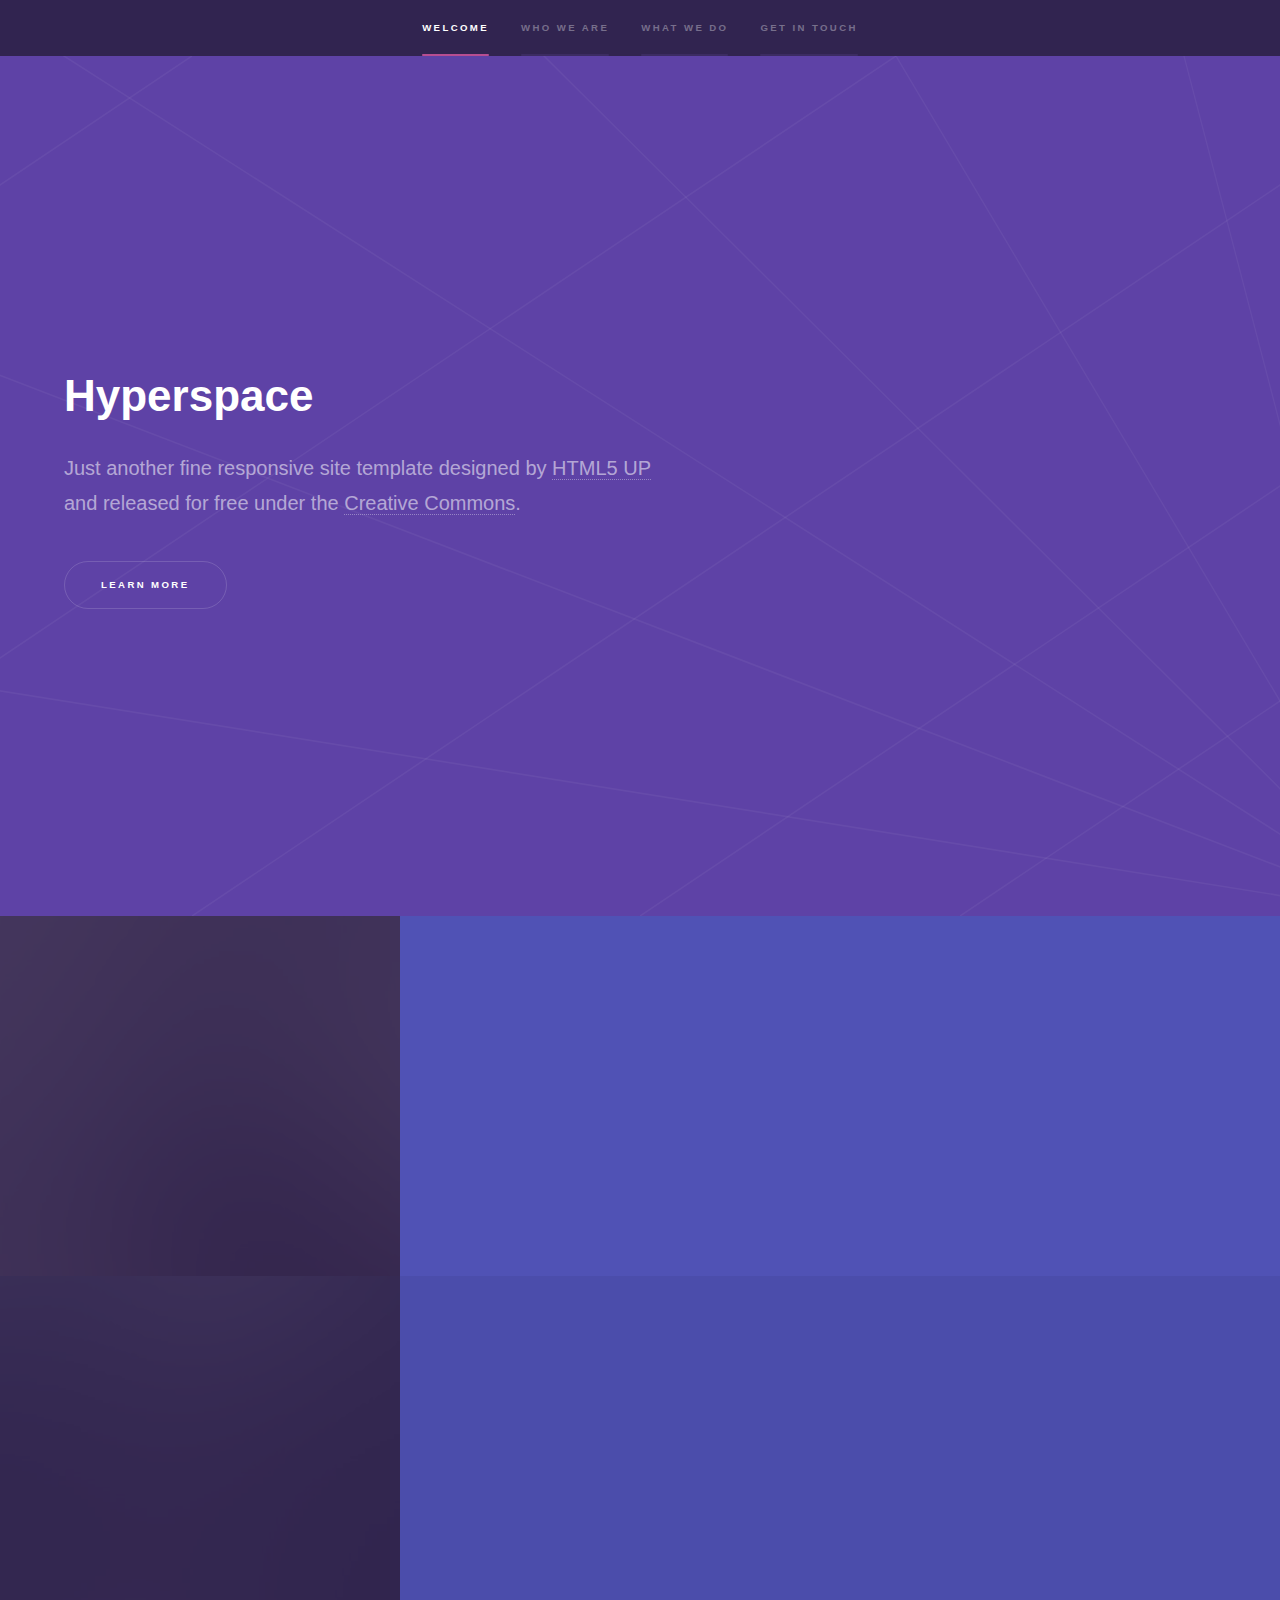
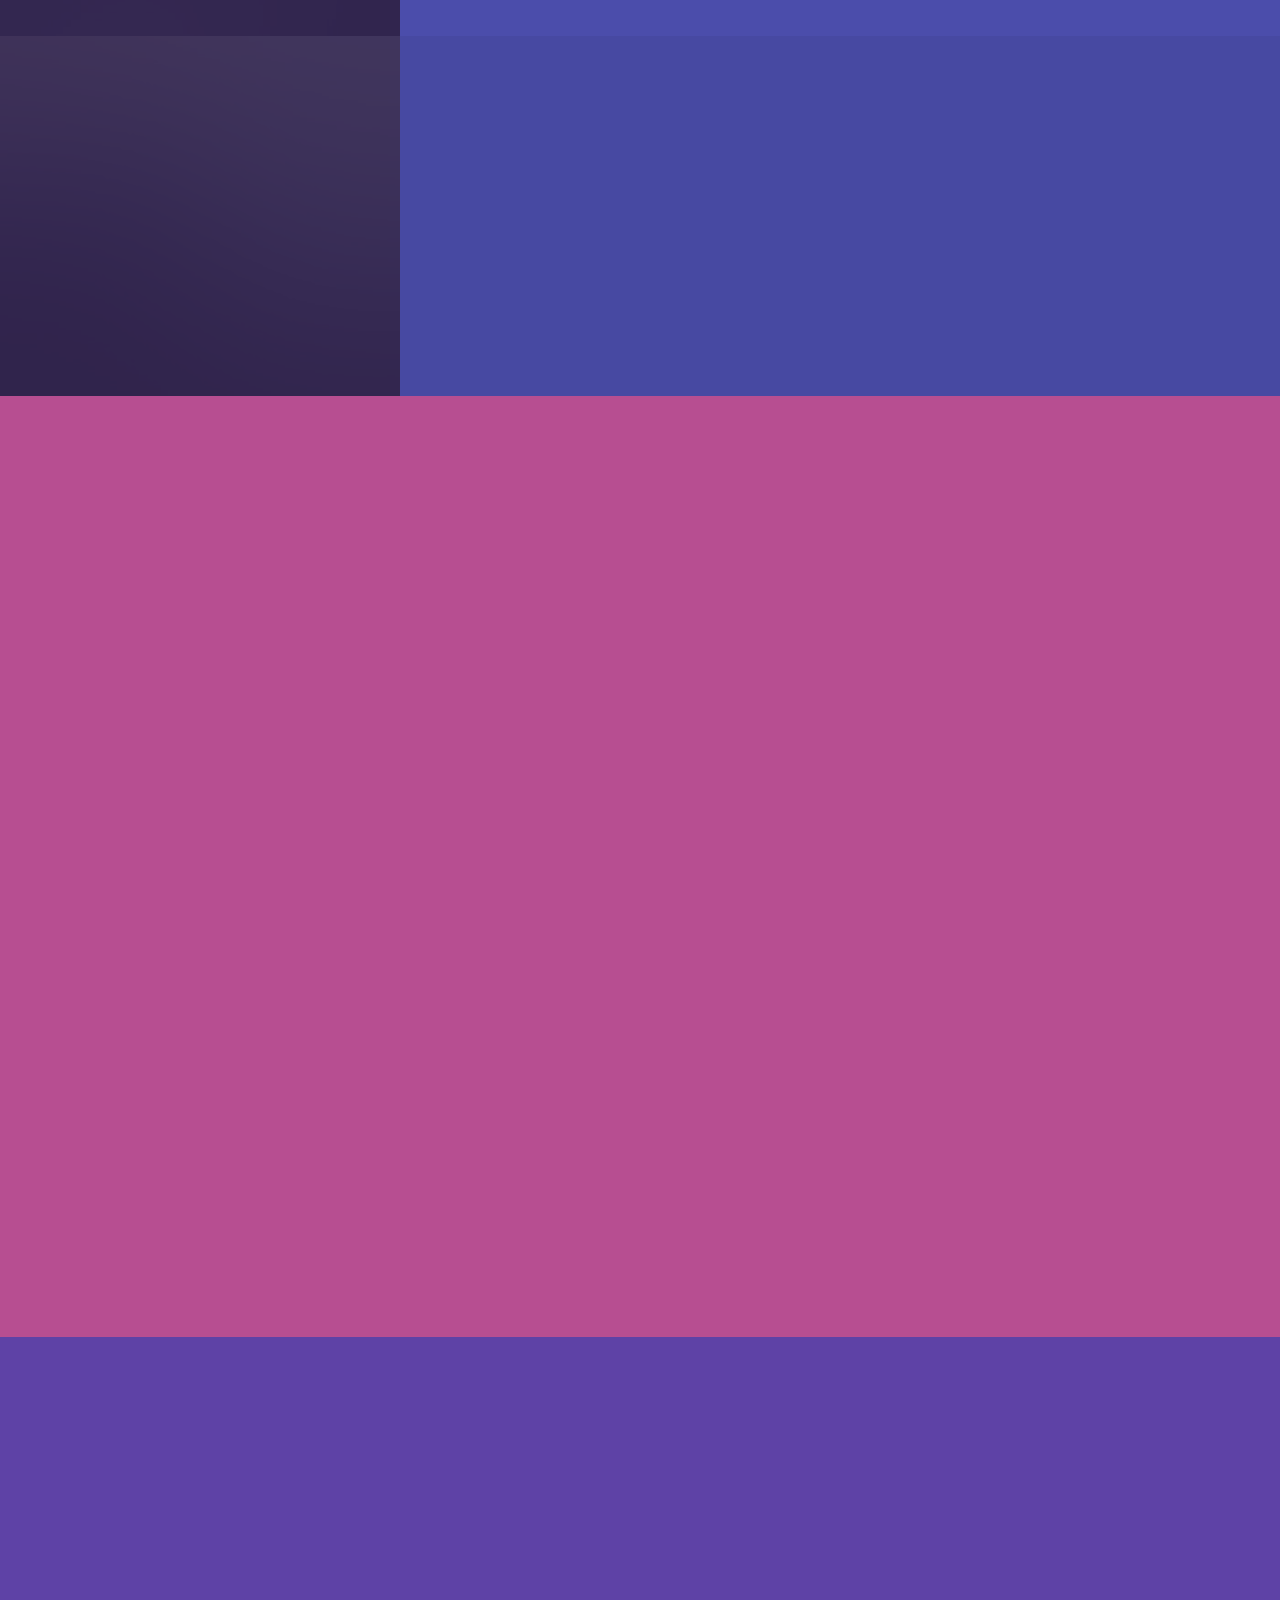
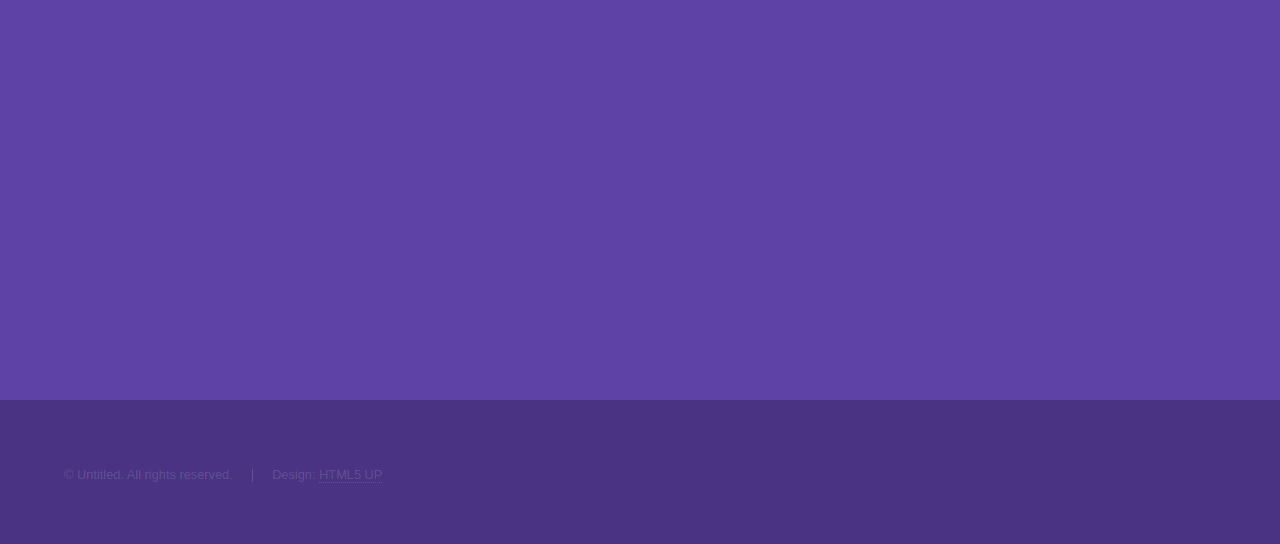
<file: index.html>
<!DOCTYPE HTML>
<!--
	Hyperspace by HTML5 UP
	html5up.net | @ajlkn
	Free for personal and commercial use under the CCA 3.0 license (html5up.net/license)
-->
<html>
	<head>
		<title>Hyperspace by HTML5 UP</title>
		<meta charset="utf-8" />
		<meta name="viewport" content="width=device-width, initial-scale=1, user-scalable=no" />
		<link rel="stylesheet" href="assets/css/main.css" />
		<noscript><link rel="stylesheet" href="assets/css/noscript.css" /></noscript>
	</head>
	<body class="is-preload">

		<!-- Sidebar -->
			<section id="sidebar">
				<div class="inner">
					<nav>
						<ul>
							<li><a href="#intro">Welcome</a></li>
							<li><a href="#one">Who we are</a></li>
							<li><a href="#two">What we do</a></li>
							<li><a href="#three">Get in touch</a></li>
						</ul>
					</nav>
				</div>
			</section>

		<!-- Wrapper -->
			<div id="wrapper">

				<!-- Intro -->
					<section id="intro" class="wrapper style1 fullscreen fade-up">
						<div class="inner">
							<h1>Hyperspace</h1>
							<p>Just another fine responsive site template designed by <a href="http://html5up.net">HTML5 UP</a><br />
							and released for free under the <a href="http://html5up.net/license">Creative Commons</a>.</p>
							<ul class="actions">
								<li><a href="#one" class="button scrolly">Learn more</a></li>
							</ul>
						</div>
					</section>

				<!-- One -->
					<section id="one" class="wrapper style2 spotlights">
						<section>
							<a href="#" class="image"><img src="images/pic01.jpg" alt="" data-position="center center" /></a>
							<div class="content">
								<div class="inner">
									<h2>Sed ipsum dolor</h2>
									<p>Phasellus convallis elit id ullamcorper pulvinar. Duis aliquam turpis mauris, eu ultricies erat malesuada quis. Aliquam dapibus.</p>
									<ul class="actions">
										<li><a href="generic.html" class="button">Learn more</a></li>
									</ul>
								</div>
							</div>
						</section>
						<section>
							<a href="#" class="image"><img src="images/pic02.jpg" alt="" data-position="top center" /></a>
							<div class="content">
								<div class="inner">
									<h2>Feugiat consequat</h2>
									<p>Phasellus convallis elit id ullamcorper pulvinar. Duis aliquam turpis mauris, eu ultricies erat malesuada quis. Aliquam dapibus.</p>
									<ul class="actions">
										<li><a href="generic.html" class="button">Learn more</a></li>
									</ul>
								</div>
							</div>
						</section>
						<section>
							<a href="#" class="image"><img src="images/pic03.jpg" alt="" data-position="25% 25%" /></a>
							<div class="content">
								<div class="inner">
									<h2>Ultricies aliquam</h2>
									<p>Phasellus convallis elit id ullamcorper pulvinar. Duis aliquam turpis mauris, eu ultricies erat malesuada quis. Aliquam dapibus.</p>
									<ul class="actions">
										<li><a href="generic.html" class="button">Learn more</a></li>
									</ul>
								</div>
							</div>
						</section>
					</section>

				<!-- Two -->
					<section id="two" class="wrapper style3 fade-up">
						<div class="inner">
							<h2>What we do</h2>
							<p>Phasellus convallis elit id ullamcorper pulvinar. Duis aliquam turpis mauris, eu ultricies erat malesuada quis. Aliquam dapibus, lacus eget hendrerit bibendum, urna est aliquam sem, sit amet imperdiet est velit quis lorem.</p>
							<div class="features">
								<section>
									<span class="icon solid major fa-code"></span>
									<h3>Lorem ipsum amet</h3>
									<p>Phasellus convallis elit id ullam corper amet et pulvinar. Duis aliquam turpis mauris, sed ultricies erat dapibus.</p>
								</section>
								<section>
									<span class="icon solid major fa-lock"></span>
									<h3>Aliquam sed nullam</h3>
									<p>Phasellus convallis elit id ullam corper amet et pulvinar. Duis aliquam turpis mauris, sed ultricies erat dapibus.</p>
								</section>
								<section>
									<span class="icon solid major fa-cog"></span>
									<h3>Sed erat ullam corper</h3>
									<p>Phasellus convallis elit id ullam corper amet et pulvinar. Duis aliquam turpis mauris, sed ultricies erat dapibus.</p>
								</section>
								<section>
									<span class="icon solid major fa-desktop"></span>
									<h3>Veroeros quis lorem</h3>
									<p>Phasellus convallis elit id ullam corper amet et pulvinar. Duis aliquam turpis mauris, sed ultricies erat dapibus.</p>
								</section>
								<section>
									<span class="icon solid major fa-link"></span>
									<h3>Urna quis bibendum</h3>
									<p>Phasellus convallis elit id ullam corper amet et pulvinar. Duis aliquam turpis mauris, sed ultricies erat dapibus.</p>
								</section>
								<section>
									<span class="icon major fa-gem"></span>
									<h3>Aliquam urna dapibus</h3>
									<p>Phasellus convallis elit id ullam corper amet et pulvinar. Duis aliquam turpis mauris, sed ultricies erat dapibus.</p>
								</section>
							</div>
							<ul class="actions">
								<li><a href="generic.html" class="button">Learn more</a></li>
							</ul>
						</div>
					</section>

				<!-- Three -->
					<section id="three" class="wrapper style1 fade-up">
						<div class="inner">
							<h2>Get in touch</h2>
							<p>Phasellus convallis elit id ullamcorper pulvinar. Duis aliquam turpis mauris, eu ultricies erat malesuada quis. Aliquam dapibus, lacus eget hendrerit bibendum, urna est aliquam sem, sit amet imperdiet est velit quis lorem.</p>
							<div class="split style1">
								<section>
									<form method="post" action="#">
										<div class="fields">
											<div class="field half">
												<label for="name">Name</label>
												<input type="text" name="name" id="name" />
											</div>
											<div class="field half">
												<label for="email">Email</label>
												<input type="text" name="email" id="email" />
											</div>
											<div class="field">
												<label for="message">Message</label>
												<textarea name="message" id="message" rows="5"></textarea>
											</div>
										</div>
										<ul class="actions">
											<li><a href="" class="button submit">Send Message</a></li>
										</ul>
									</form>
								</section>
								<section>
									<ul class="contact">
										<li>
											<h3>Address</h3>
											<span>12345 Somewhere Road #654<br />
											Nashville, TN 00000-0000<br />
											USA</span>
										</li>
										<li>
											<h3>Email</h3>
											<a href="#">user@untitled.tld</a>
										</li>
										<li>
											<h3>Phone</h3>
											<span>(000) 000-0000</span>
										</li>
										<li>
											<h3>Social</h3>
											<ul class="icons">
												<li><a href="#" class="icon brands fa-twitter"><span class="label">Twitter</span></a></li>
												<li><a href="#" class="icon brands fa-facebook-f"><span class="label">Facebook</span></a></li>
												<li><a href="#" class="icon brands fa-github"><span class="label">GitHub</span></a></li>
												<li><a href="#" class="icon brands fa-instagram"><span class="label">Instagram</span></a></li>
												<li><a href="#" class="icon brands fa-linkedin-in"><span class="label">LinkedIn</span></a></li>
											</ul>
										</li>
									</ul>
								</section>
							</div>
						</div>
					</section>

			</div>

		<!-- Footer -->
			<footer id="footer" class="wrapper style1-alt">
				<div class="inner">
					<ul class="menu">
						<li>&copy; Untitled. All rights reserved.</li><li>Design: <a href="http://html5up.net">HTML5 UP</a></li>
					</ul>
				</div>
			</footer>

		<!-- Scripts -->
			<script src="assets/js/jquery.min.js"></script>
			<script src="assets/js/jquery.scrollex.min.js"></script>
			<script src="assets/js/jquery.scrolly.min.js"></script>
			<script src="assets/js/browser.min.js"></script>
			<script src="assets/js/breakpoints.min.js"></script>
			<script src="assets/js/util.js"></script>
			<script src="assets/js/main.js"></script>

	</body>
</html>
</file>
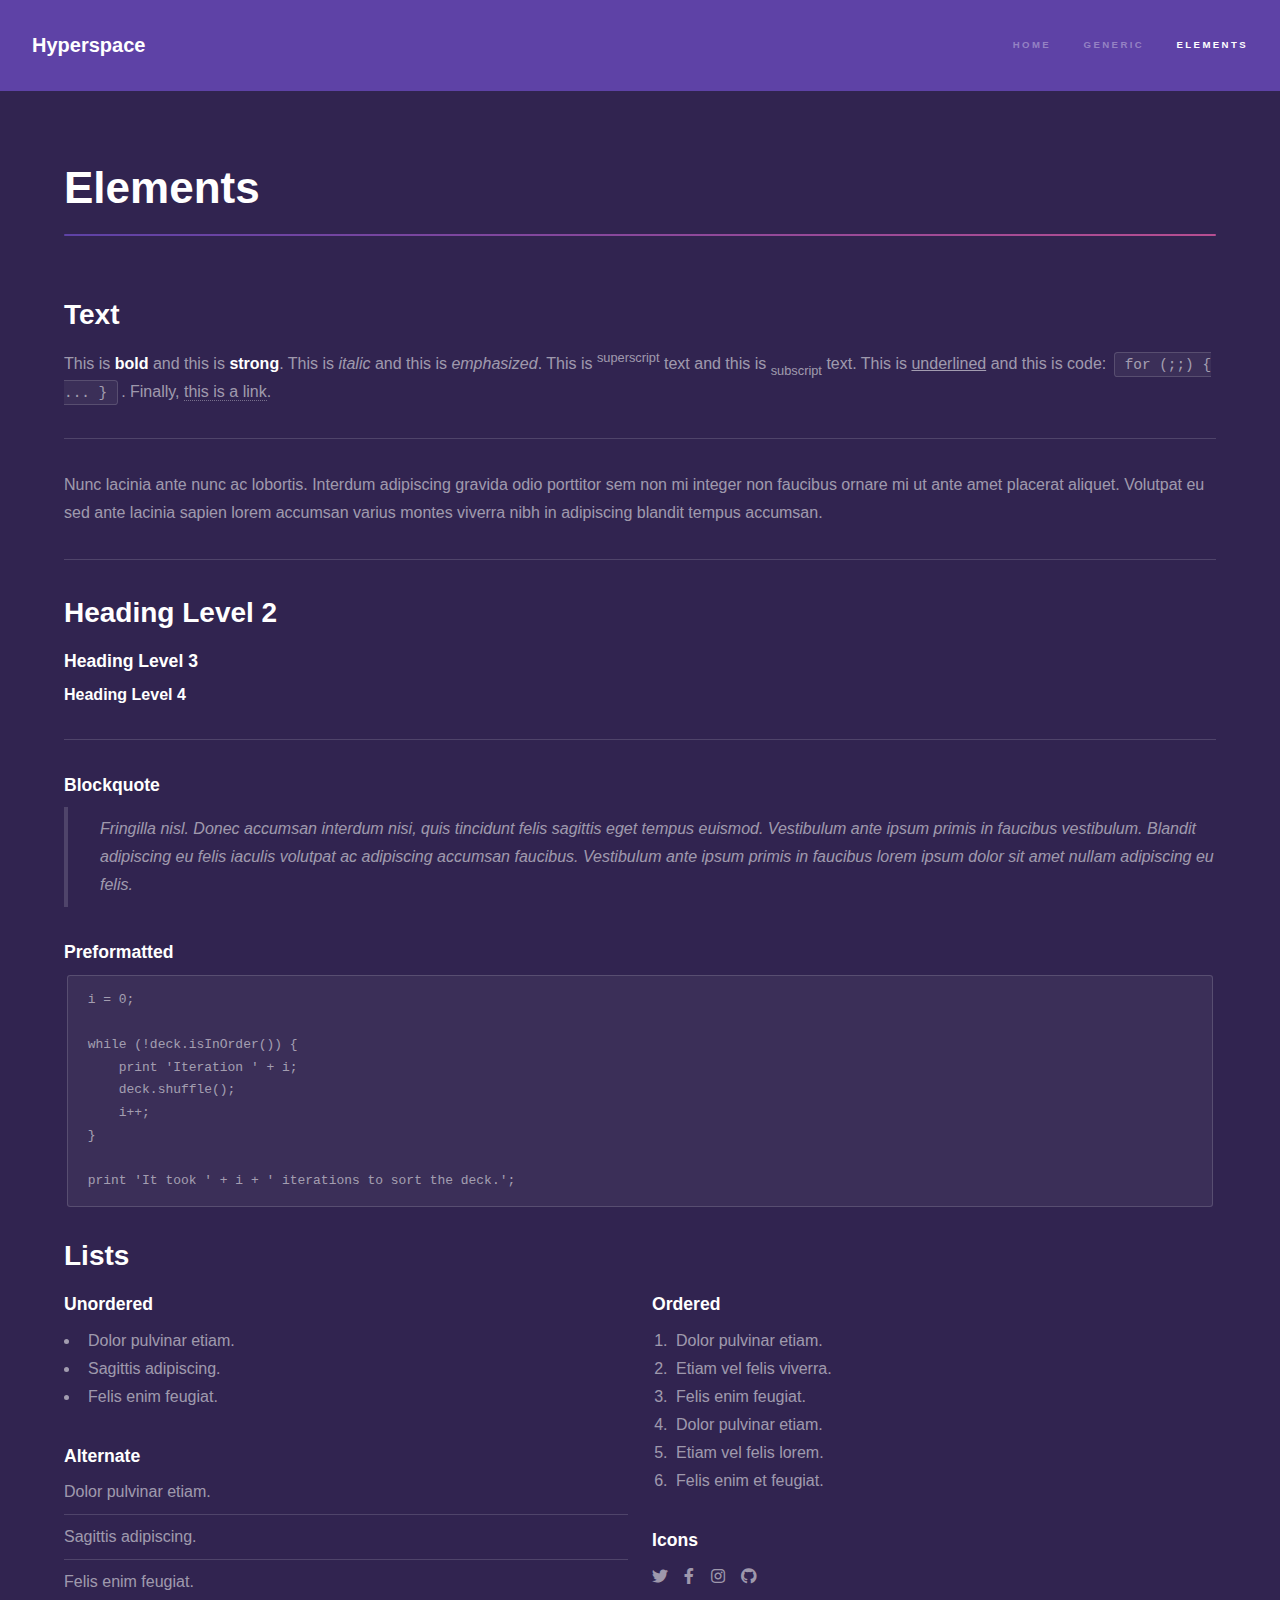
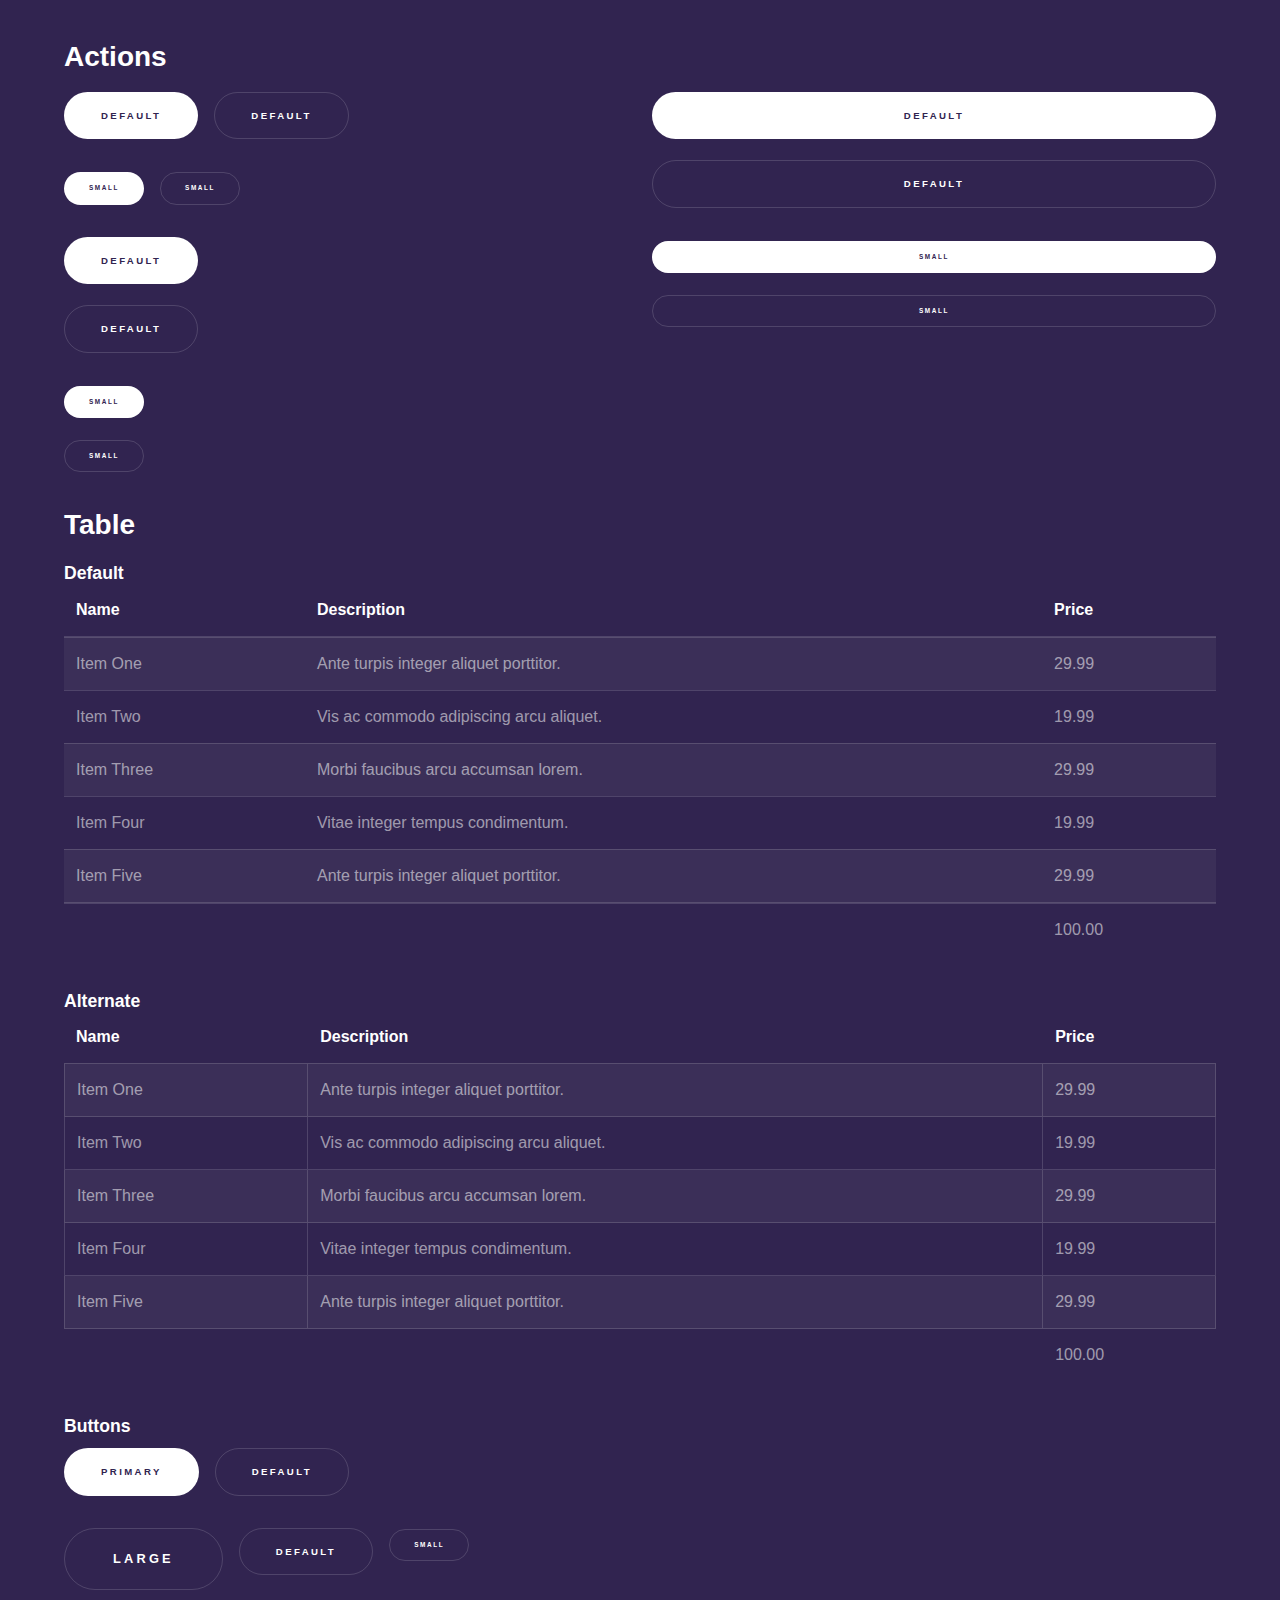
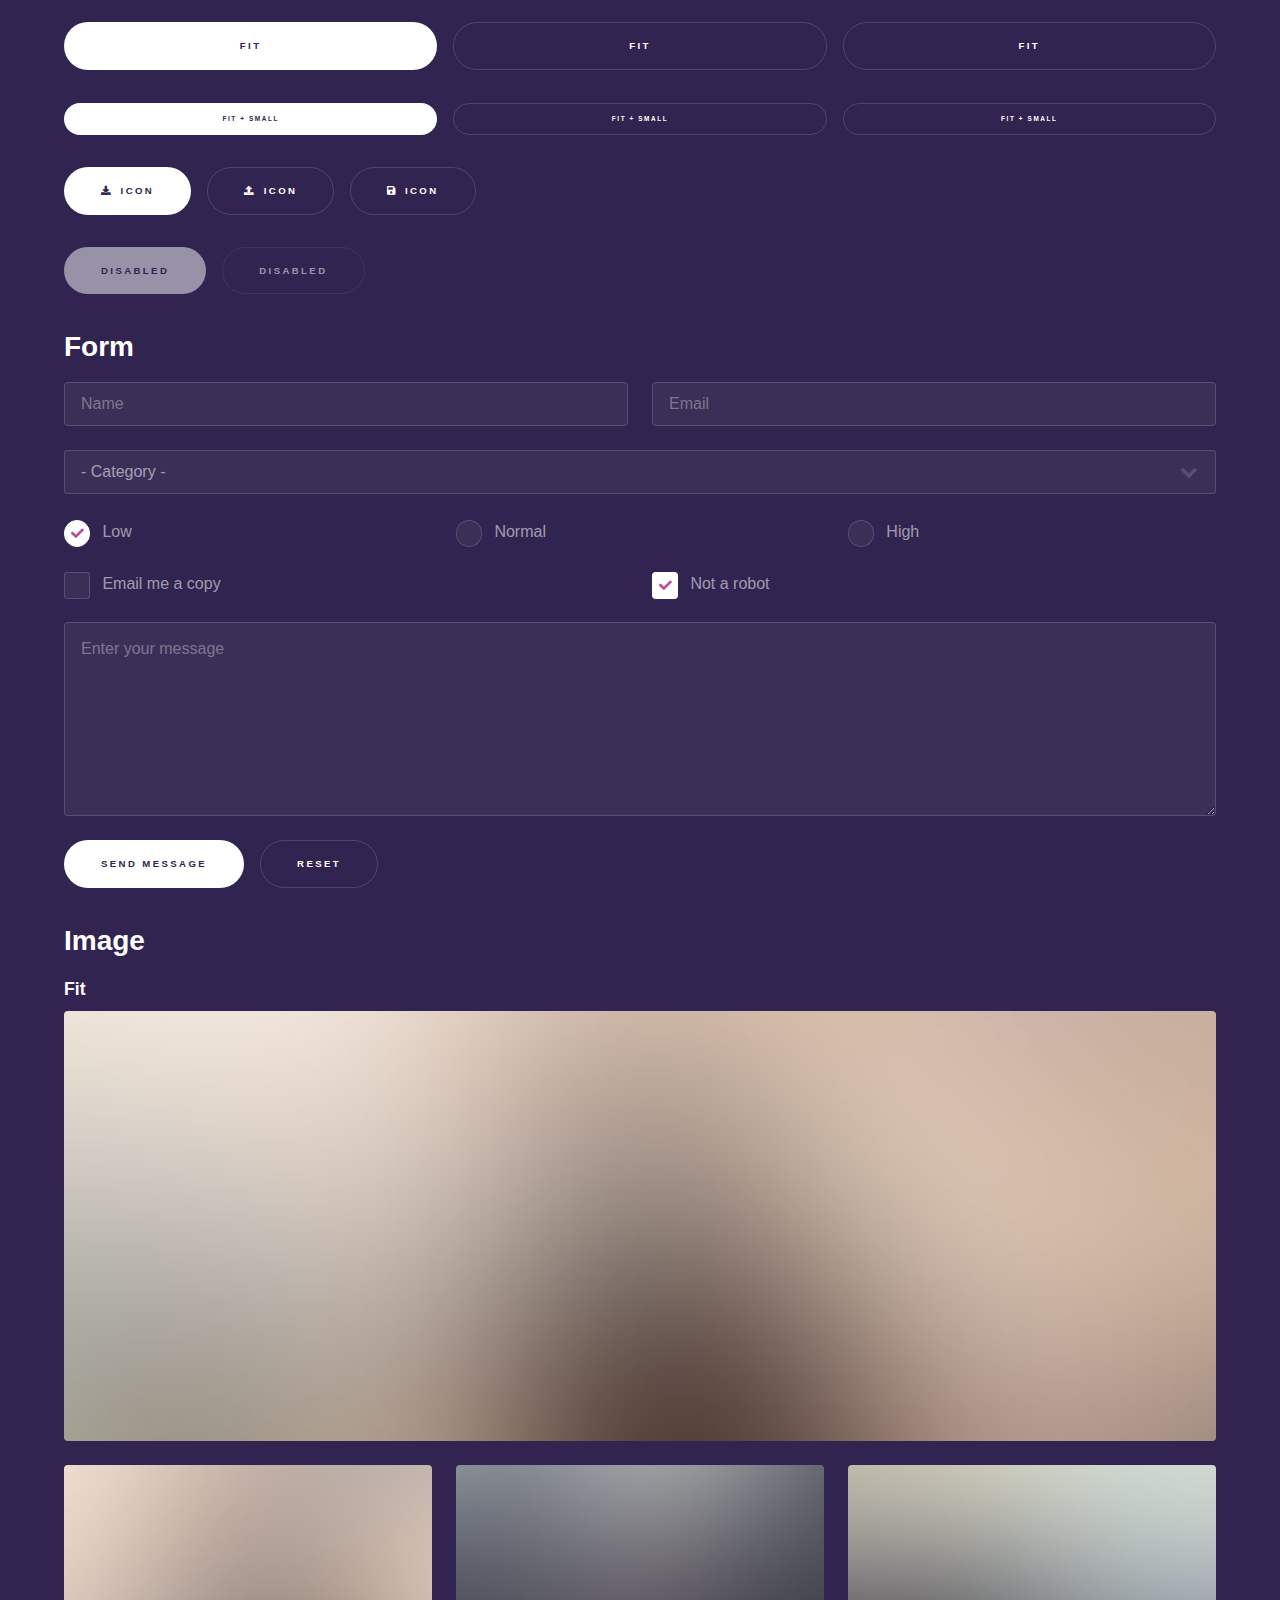
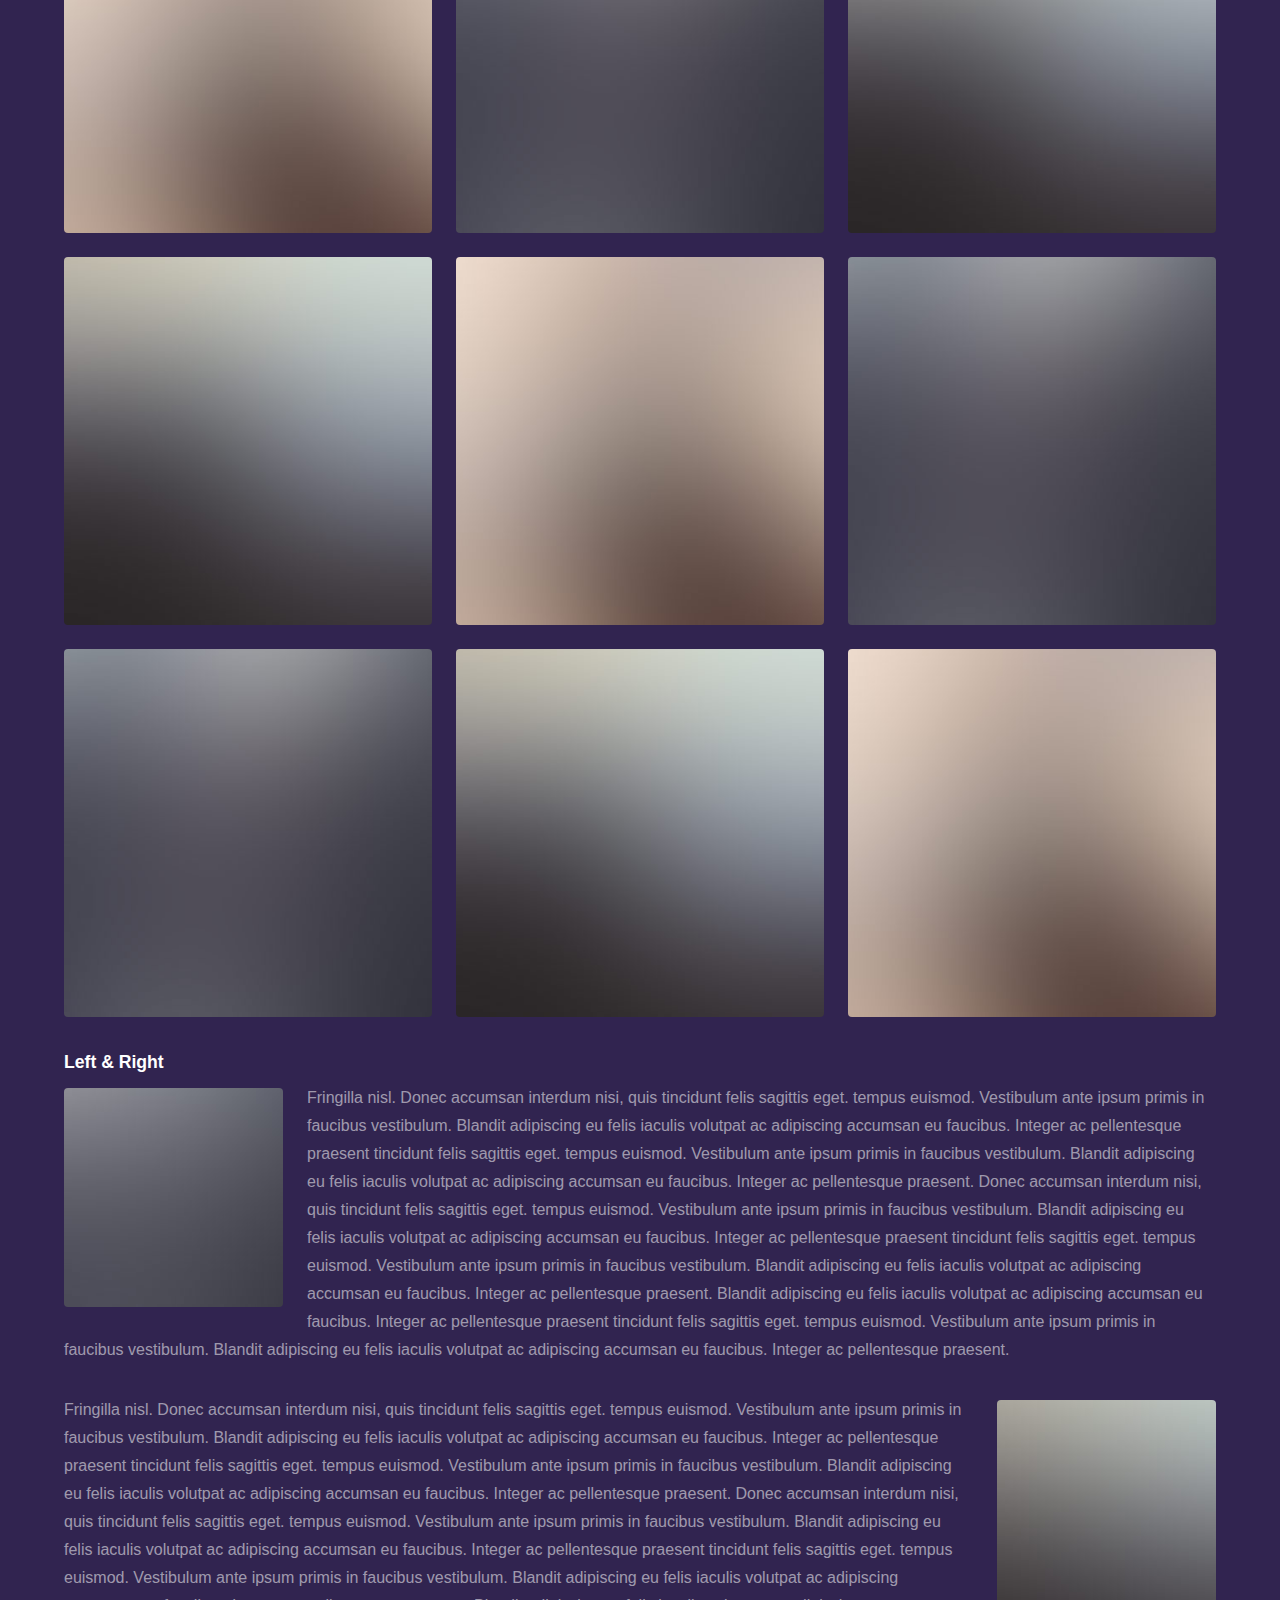
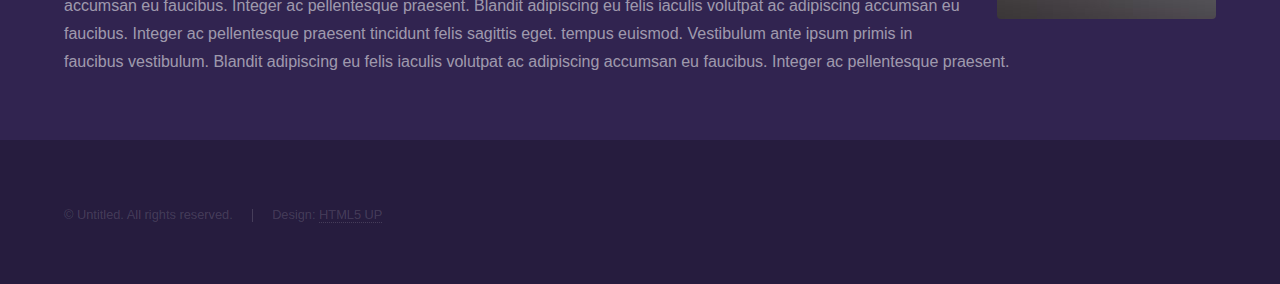
<file: elements.html>
<!DOCTYPE HTML>
<!--
	Hyperspace by HTML5 UP
	html5up.net | @ajlkn
	Free for personal and commercial use under the CCA 3.0 license (html5up.net/license)
-->
<html>
	<head>
		<title>Elements - Hyperspace by HTML5 UP</title>
		<meta charset="utf-8" />
		<meta name="viewport" content="width=device-width, initial-scale=1, user-scalable=no" />
		<link rel="stylesheet" href="assets/css/main.css" />
		<noscript><link rel="stylesheet" href="assets/css/noscript.css" /></noscript>
	</head>
	<body class="is-preload">

		<!-- Header -->
			<header id="header">
				<a href="index.html" class="title">Hyperspace</a>
				<nav>
					<ul>
						<li><a href="index.html">Home</a></li>
						<li><a href="generic.html">Generic</a></li>
						<li><a href="elements.html"  class="active">Elements</a></li>
					</ul>
				</nav>
			</header>

		<!-- Wrapper -->
			<div id="wrapper">

				<!-- Main -->
					<section id="main" class="wrapper">
						<div class="inner">
							<h1 class="major">Elements</h1>

							<!-- Text -->
								<section>
									<h2>Text</h2>
									<p>This is <b>bold</b> and this is <strong>strong</strong>. This is <i>italic</i> and this is <em>emphasized</em>.
									This is <sup>superscript</sup> text and this is <sub>subscript</sub> text.
									This is <u>underlined</u> and this is code: <code>for (;;) { ... }</code>. Finally, <a href="#">this is a link</a>.</p>
									<hr />
									<p>Nunc lacinia ante nunc ac lobortis. Interdum adipiscing gravida odio porttitor sem non mi integer non faucibus ornare mi ut ante amet placerat aliquet. Volutpat eu sed ante lacinia sapien lorem accumsan varius montes viverra nibh in adipiscing blandit tempus accumsan.</p>
									<hr />
									<h2>Heading Level 2</h2>
									<h3>Heading Level 3</h3>
									<h4>Heading Level 4</h4>
									<hr />
									<h3>Blockquote</h3>
									<blockquote>Fringilla nisl. Donec accumsan interdum nisi, quis tincidunt felis sagittis eget tempus euismod. Vestibulum ante ipsum primis in faucibus vestibulum. Blandit adipiscing eu felis iaculis volutpat ac adipiscing accumsan faucibus. Vestibulum ante ipsum primis in faucibus lorem ipsum dolor sit amet nullam adipiscing eu felis.</blockquote>
									<h3>Preformatted</h3>
									<pre><code>i = 0;

while (!deck.isInOrder()) {
    print 'Iteration ' + i;
    deck.shuffle();
    i++;
}

print 'It took ' + i + ' iterations to sort the deck.';</code></pre>
								</section>

							<!-- Lists -->
								<section>
									<h2>Lists</h2>
									<div class="row">
										<div class="col-6 col-12-medium">
											<h3>Unordered</h3>
											<ul>
												<li>Dolor pulvinar etiam.</li>
												<li>Sagittis adipiscing.</li>
												<li>Felis enim feugiat.</li>
											</ul>
											<h3>Alternate</h3>
											<ul class="alt">
												<li>Dolor pulvinar etiam.</li>
												<li>Sagittis adipiscing.</li>
												<li>Felis enim feugiat.</li>
											</ul>
										</div>
										<div class="col-6 col-12-medium">
											<h3>Ordered</h3>
											<ol>
												<li>Dolor pulvinar etiam.</li>
												<li>Etiam vel felis viverra.</li>
												<li>Felis enim feugiat.</li>
												<li>Dolor pulvinar etiam.</li>
												<li>Etiam vel felis lorem.</li>
												<li>Felis enim et feugiat.</li>
											</ol>
											<h3>Icons</h3>
											<ul class="icons">
												<li><a href="#" class="icon brands fa-twitter"><span class="label">Twitter</span></a></li>
												<li><a href="#" class="icon brands fa-facebook-f"><span class="label">Facebook</span></a></li>
												<li><a href="#" class="icon brands fa-instagram"><span class="label">Instagram</span></a></li>
												<li><a href="#" class="icon brands fa-github"><span class="label">Github</span></a></li>
											</ul>
										</div>
									</div>
									<h2>Actions</h2>
									<div class="row">
										<div class="col-6 col-12-medium">
											<ul class="actions">
												<li><a href="#" class="button primary">Default</a></li>
												<li><a href="#" class="button">Default</a></li>
											</ul>
											<ul class="actions small">
												<li><a href="#" class="button primary small">Small</a></li>
												<li><a href="#" class="button small">Small</a></li>
											</ul>
											<ul class="actions stacked">
												<li><a href="#" class="button primary">Default</a></li>
												<li><a href="#" class="button">Default</a></li>
											</ul>
											<ul class="actions stacked">
												<li><a href="#" class="button primary small">Small</a></li>
												<li><a href="#" class="button small">Small</a></li>
											</ul>
										</div>
										<div class="col-6 col-12-medium">
											<ul class="actions stacked">
												<li><a href="#" class="button primary fit">Default</a></li>
												<li><a href="#" class="button fit">Default</a></li>
											</ul>
											<ul class="actions stacked">
												<li><a href="#" class="button primary small fit">Small</a></li>
												<li><a href="#" class="button small fit">Small</a></li>
											</ul>
										</div>
									</div>
								</section>

							<!-- Table -->
								<section>
									<h2>Table</h2>
									<h3>Default</h3>
									<div class="table-wrapper">
										<table>
											<thead>
												<tr>
													<th>Name</th>
													<th>Description</th>
													<th>Price</th>
												</tr>
											</thead>
											<tbody>
												<tr>
													<td>Item One</td>
													<td>Ante turpis integer aliquet porttitor.</td>
													<td>29.99</td>
												</tr>
												<tr>
													<td>Item Two</td>
													<td>Vis ac commodo adipiscing arcu aliquet.</td>
													<td>19.99</td>
												</tr>
												<tr>
													<td>Item Three</td>
													<td> Morbi faucibus arcu accumsan lorem.</td>
													<td>29.99</td>
												</tr>
												<tr>
													<td>Item Four</td>
													<td>Vitae integer tempus condimentum.</td>
													<td>19.99</td>
												</tr>
												<tr>
													<td>Item Five</td>
													<td>Ante turpis integer aliquet porttitor.</td>
													<td>29.99</td>
												</tr>
											</tbody>
											<tfoot>
												<tr>
													<td colspan="2"></td>
													<td>100.00</td>
												</tr>
											</tfoot>
										</table>
									</div>

									<h3>Alternate</h3>
									<div class="table-wrapper">
										<table class="alt">
											<thead>
												<tr>
													<th>Name</th>
													<th>Description</th>
													<th>Price</th>
												</tr>
											</thead>
											<tbody>
												<tr>
													<td>Item One</td>
													<td>Ante turpis integer aliquet porttitor.</td>
													<td>29.99</td>
												</tr>
												<tr>
													<td>Item Two</td>
													<td>Vis ac commodo adipiscing arcu aliquet.</td>
													<td>19.99</td>
												</tr>
												<tr>
													<td>Item Three</td>
													<td> Morbi faucibus arcu accumsan lorem.</td>
													<td>29.99</td>
												</tr>
												<tr>
													<td>Item Four</td>
													<td>Vitae integer tempus condimentum.</td>
													<td>19.99</td>
												</tr>
												<tr>
													<td>Item Five</td>
													<td>Ante turpis integer aliquet porttitor.</td>
													<td>29.99</td>
												</tr>
											</tbody>
											<tfoot>
												<tr>
													<td colspan="2"></td>
													<td>100.00</td>
												</tr>
											</tfoot>
										</table>
									</div>
								</section>

							<!-- Buttons -->
								<section>
									<h3>Buttons</h3>
									<ul class="actions">
										<li><a href="#" class="button primary">Primary</a></li>
										<li><a href="#" class="button">Default</a></li>
									</ul>
									<ul class="actions">
										<li><a href="#" class="button large">Large</a></li>
										<li><a href="#" class="button">Default</a></li>
										<li><a href="#" class="button small">Small</a></li>
									</ul>
									<ul class="actions fit">
										<li><a href="#" class="button primary fit">Fit</a></li>
										<li><a href="#" class="button fit">Fit</a></li>
										<li><a href="#" class="button fit">Fit</a></li>
									</ul>
									<ul class="actions fit small">
										<li><a href="#" class="button primary fit small">Fit + Small</a></li>
										<li><a href="#" class="button fit small">Fit + Small</a></li>
										<li><a href="#" class="button fit small">Fit + Small</a></li>
									</ul>
									<ul class="actions">
										<li><a href="#" class="button primary icon solid fa-download">Icon</a></li>
										<li><a href="#" class="button icon solid fa-upload">Icon</a></li>
										<li><a href="#" class="button icon solid fa-save">Icon</a></li>
									</ul>
									<ul class="actions">
										<li><span class="button primary disabled">Disabled</span></li>
										<li><span class="button disabled">Disabled</span></li>
									</ul>
								</section>

							<!-- Form -->
								<section>
									<h2>Form</h2>
									<form method="post" action="#">
										<div class="row gtr-uniform">
											<div class="col-6 col-12-xsmall">
												<input type="text" name="demo-name" id="demo-name" value="" placeholder="Name" />
											</div>
											<div class="col-6 col-12-xsmall">
												<input type="email" name="demo-email" id="demo-email" value="" placeholder="Email" />
											</div>
											<div class="col-12">
												<select name="demo-category" id="demo-category">
													<option value="">- Category -</option>
													<option value="1">Manufacturing</option>
													<option value="1">Shipping</option>
													<option value="1">Administration</option>
													<option value="1">Human Resources</option>
												</select>
											</div>
											<div class="col-4 col-12-small">
												<input type="radio" id="demo-priority-low" name="demo-priority" checked>
												<label for="demo-priority-low">Low</label>
											</div>
											<div class="col-4 col-12-small">
												<input type="radio" id="demo-priority-normal" name="demo-priority">
												<label for="demo-priority-normal">Normal</label>
											</div>
											<div class="col-4 col-12-small">
												<input type="radio" id="demo-priority-high" name="demo-priority">
												<label for="demo-priority-high">High</label>
											</div>
											<div class="col-6 col-12-small">
												<input type="checkbox" id="demo-copy" name="demo-copy">
												<label for="demo-copy">Email me a copy</label>
											</div>
											<div class="col-6 col-12-small">
												<input type="checkbox" id="demo-human" name="demo-human" checked>
												<label for="demo-human">Not a robot</label>
											</div>
											<div class="col-12">
												<textarea name="demo-message" id="demo-message" placeholder="Enter your message" rows="6"></textarea>
											</div>
											<div class="col-12">
												<ul class="actions">
													<li><input type="submit" value="Send Message" class="primary" /></li>
													<li><input type="reset" value="Reset" /></li>
												</ul>
											</div>
										</div>
									</form>
								</section>

							<!-- Image -->
								<section>
									<h2>Image</h2>
									<h3>Fit</h3>
									<div class="box alt">
										<div class="row gtr-uniform">
											<div class="col-12"><span class="image fit"><img src="images/pic04.jpg" alt="" /></span></div>
											<div class="col-4"><span class="image fit"><img src="images/pic01.jpg" alt="" /></span></div>
											<div class="col-4"><span class="image fit"><img src="images/pic02.jpg" alt="" /></span></div>
											<div class="col-4"><span class="image fit"><img src="images/pic03.jpg" alt="" /></span></div>
											<div class="col-4"><span class="image fit"><img src="images/pic03.jpg" alt="" /></span></div>
											<div class="col-4"><span class="image fit"><img src="images/pic01.jpg" alt="" /></span></div>
											<div class="col-4"><span class="image fit"><img src="images/pic02.jpg" alt="" /></span></div>
											<div class="col-4"><span class="image fit"><img src="images/pic02.jpg" alt="" /></span></div>
											<div class="col-4"><span class="image fit"><img src="images/pic03.jpg" alt="" /></span></div>
											<div class="col-4"><span class="image fit"><img src="images/pic01.jpg" alt="" /></span></div>
										</div>
									</div>
									<h3>Left &amp; Right</h3>
									<p><span class="image left"><img src="images/pic05.jpg" alt="" /></span>Fringilla nisl. Donec accumsan interdum nisi, quis tincidunt felis sagittis eget. tempus euismod. Vestibulum ante ipsum primis in faucibus vestibulum. Blandit adipiscing eu felis iaculis volutpat ac adipiscing accumsan eu faucibus. Integer ac pellentesque praesent tincidunt felis sagittis eget. tempus euismod. Vestibulum ante ipsum primis in faucibus vestibulum. Blandit adipiscing eu felis iaculis volutpat ac adipiscing accumsan eu faucibus. Integer ac pellentesque praesent. Donec accumsan interdum nisi, quis tincidunt felis sagittis eget. tempus euismod. Vestibulum ante ipsum primis in faucibus vestibulum. Blandit adipiscing eu felis iaculis volutpat ac adipiscing accumsan eu faucibus. Integer ac pellentesque praesent tincidunt felis sagittis eget. tempus euismod. Vestibulum ante ipsum primis in faucibus vestibulum. Blandit adipiscing eu felis iaculis volutpat ac adipiscing accumsan eu faucibus. Integer ac pellentesque praesent. Blandit adipiscing eu felis iaculis volutpat ac adipiscing accumsan eu faucibus. Integer ac pellentesque praesent tincidunt felis sagittis eget. tempus euismod. Vestibulum ante ipsum primis in faucibus vestibulum. Blandit adipiscing eu felis iaculis volutpat ac adipiscing accumsan eu faucibus. Integer ac pellentesque praesent.</p>
									<p><span class="image right"><img src="images/pic06.jpg" alt="" /></span>Fringilla nisl. Donec accumsan interdum nisi, quis tincidunt felis sagittis eget. tempus euismod. Vestibulum ante ipsum primis in faucibus vestibulum. Blandit adipiscing eu felis iaculis volutpat ac adipiscing accumsan eu faucibus. Integer ac pellentesque praesent tincidunt felis sagittis eget. tempus euismod. Vestibulum ante ipsum primis in faucibus vestibulum. Blandit adipiscing eu felis iaculis volutpat ac adipiscing accumsan eu faucibus. Integer ac pellentesque praesent. Donec accumsan interdum nisi, quis tincidunt felis sagittis eget. tempus euismod. Vestibulum ante ipsum primis in faucibus vestibulum. Blandit adipiscing eu felis iaculis volutpat ac adipiscing accumsan eu faucibus. Integer ac pellentesque praesent tincidunt felis sagittis eget. tempus euismod. Vestibulum ante ipsum primis in faucibus vestibulum. Blandit adipiscing eu felis iaculis volutpat ac adipiscing accumsan eu faucibus. Integer ac pellentesque praesent. Blandit adipiscing eu felis iaculis volutpat ac adipiscing accumsan eu faucibus. Integer ac pellentesque praesent tincidunt felis sagittis eget. tempus euismod. Vestibulum ante ipsum primis in faucibus vestibulum. Blandit adipiscing eu felis iaculis volutpat ac adipiscing accumsan eu faucibus. Integer ac pellentesque praesent.</p>
								</section>

						</div>
					</section>

			</div>

		<!-- Footer -->
			<footer id="footer" class="wrapper alt">
				<div class="inner">
					<ul class="menu">
						<li>&copy; Untitled. All rights reserved.</li><li>Design: <a href="http://html5up.net">HTML5 UP</a></li>
					</ul>
				</div>
			</footer>

		<!-- Scripts -->
			<script src="assets/js/jquery.min.js"></script>
			<script src="assets/js/jquery.scrollex.min.js"></script>
			<script src="assets/js/jquery.scrolly.min.js"></script>
			<script src="assets/js/browser.min.js"></script>
			<script src="assets/js/breakpoints.min.js"></script>
			<script src="assets/js/util.js"></script>
			<script src="assets/js/main.js"></script>

	</body>
</html>
</file>
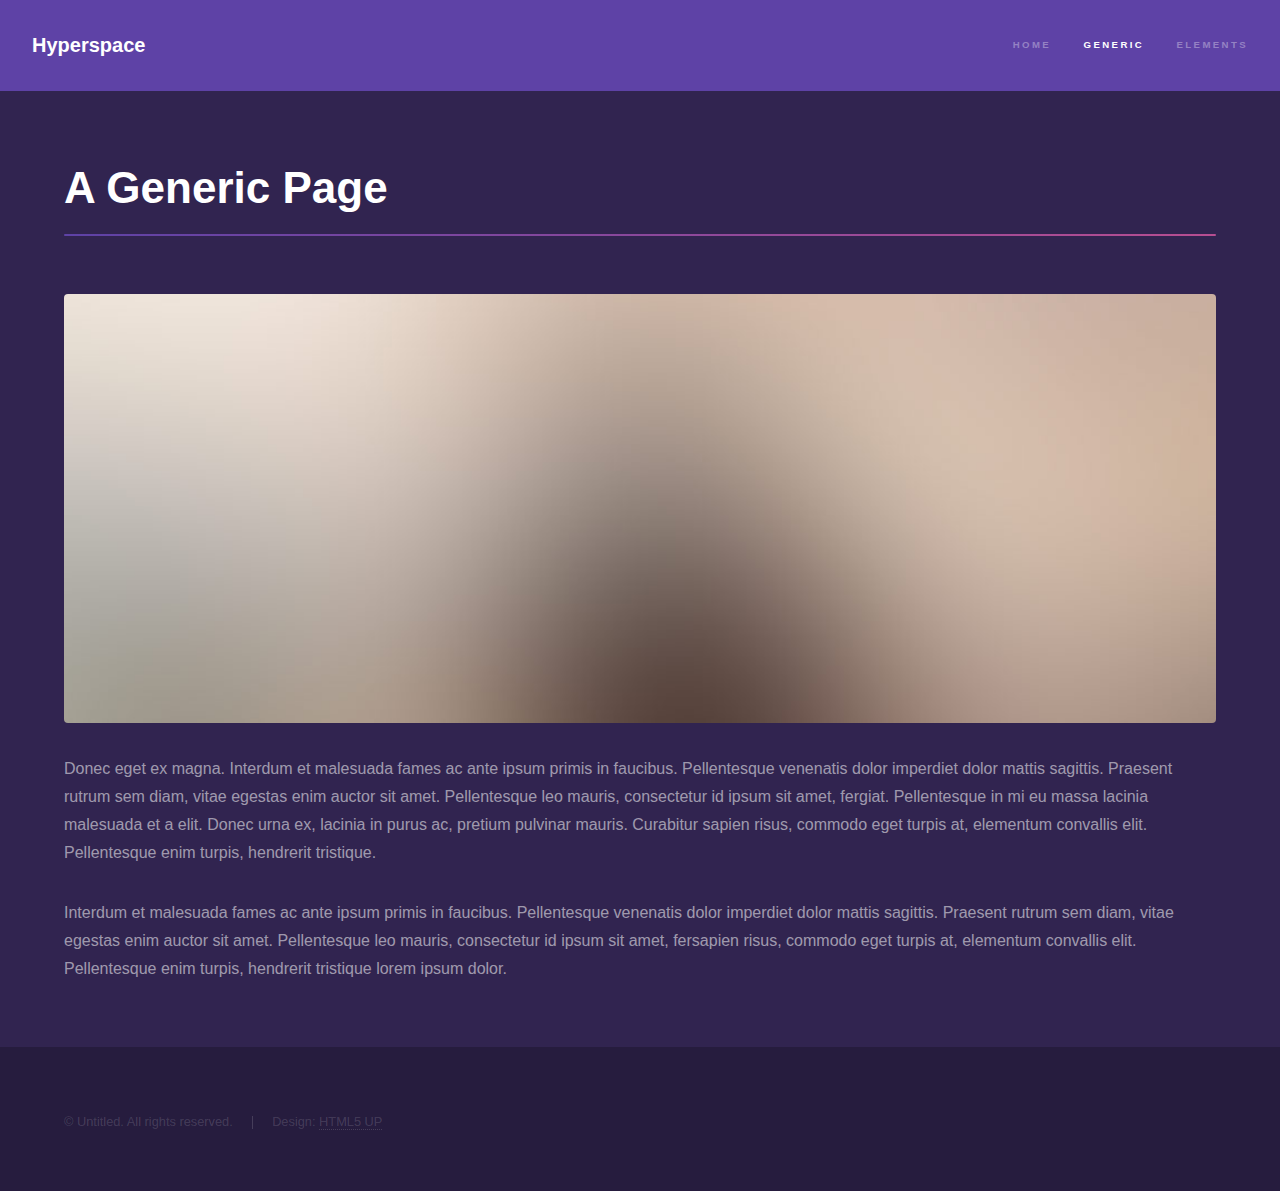
<file: generic.html>
<!DOCTYPE HTML>
<!--
	Hyperspace by HTML5 UP
	html5up.net | @ajlkn
	Free for personal and commercial use under the CCA 3.0 license (html5up.net/license)
-->
<html>
	<head>
		<title>Generic - Hyperspace by HTML5 UP</title>
		<meta charset="utf-8" />
		<meta name="viewport" content="width=device-width, initial-scale=1, user-scalable=no" />
		<link rel="stylesheet" href="assets/css/main.css" />
		<noscript><link rel="stylesheet" href="assets/css/noscript.css" /></noscript>
	</head>
	<body class="is-preload">

		<!-- Header -->
			<header id="header">
				<a href="index.html" class="title">Hyperspace</a>
				<nav>
					<ul>
						<li><a href="index.html">Home</a></li>
						<li><a href="generic.html" class="active">Generic</a></li>
						<li><a href="elements.html">Elements</a></li>
					</ul>
				</nav>
			</header>

		<!-- Wrapper -->
			<div id="wrapper">

				<!-- Main -->
					<section id="main" class="wrapper">
						<div class="inner">
							<h1 class="major">A Generic Page</h1>
							<span class="image fit"><img src="images/pic04.jpg" alt="" /></span>
							<p>Donec eget ex magna. Interdum et malesuada fames ac ante ipsum primis in faucibus. Pellentesque venenatis dolor imperdiet dolor mattis sagittis. Praesent rutrum sem diam, vitae egestas enim auctor sit amet. Pellentesque leo mauris, consectetur id ipsum sit amet, fergiat. Pellentesque in mi eu massa lacinia malesuada et a elit. Donec urna ex, lacinia in purus ac, pretium pulvinar mauris. Curabitur sapien risus, commodo eget turpis at, elementum convallis elit. Pellentesque enim turpis, hendrerit tristique.</p>
							<p>Interdum et malesuada fames ac ante ipsum primis in faucibus. Pellentesque venenatis dolor imperdiet dolor mattis sagittis. Praesent rutrum sem diam, vitae egestas enim auctor sit amet. Pellentesque leo mauris, consectetur id ipsum sit amet, fersapien risus, commodo eget turpis at, elementum convallis elit. Pellentesque enim turpis, hendrerit tristique lorem ipsum dolor.</p>
						</div>
					</section>

			</div>

		<!-- Footer -->
			<footer id="footer" class="wrapper alt">
				<div class="inner">
					<ul class="menu">
						<li>&copy; Untitled. All rights reserved.</li><li>Design: <a href="http://html5up.net">HTML5 UP</a></li>
					</ul>
				</div>
			</footer>

		<!-- Scripts -->
			<script src="assets/js/jquery.min.js"></script>
			<script src="assets/js/jquery.scrollex.min.js"></script>
			<script src="assets/js/jquery.scrolly.min.js"></script>
			<script src="assets/js/browser.min.js"></script>
			<script src="assets/js/breakpoints.min.js"></script>
			<script src="assets/js/util.js"></script>
			<script src="assets/js/main.js"></script>

	</body>
</html>
</file>
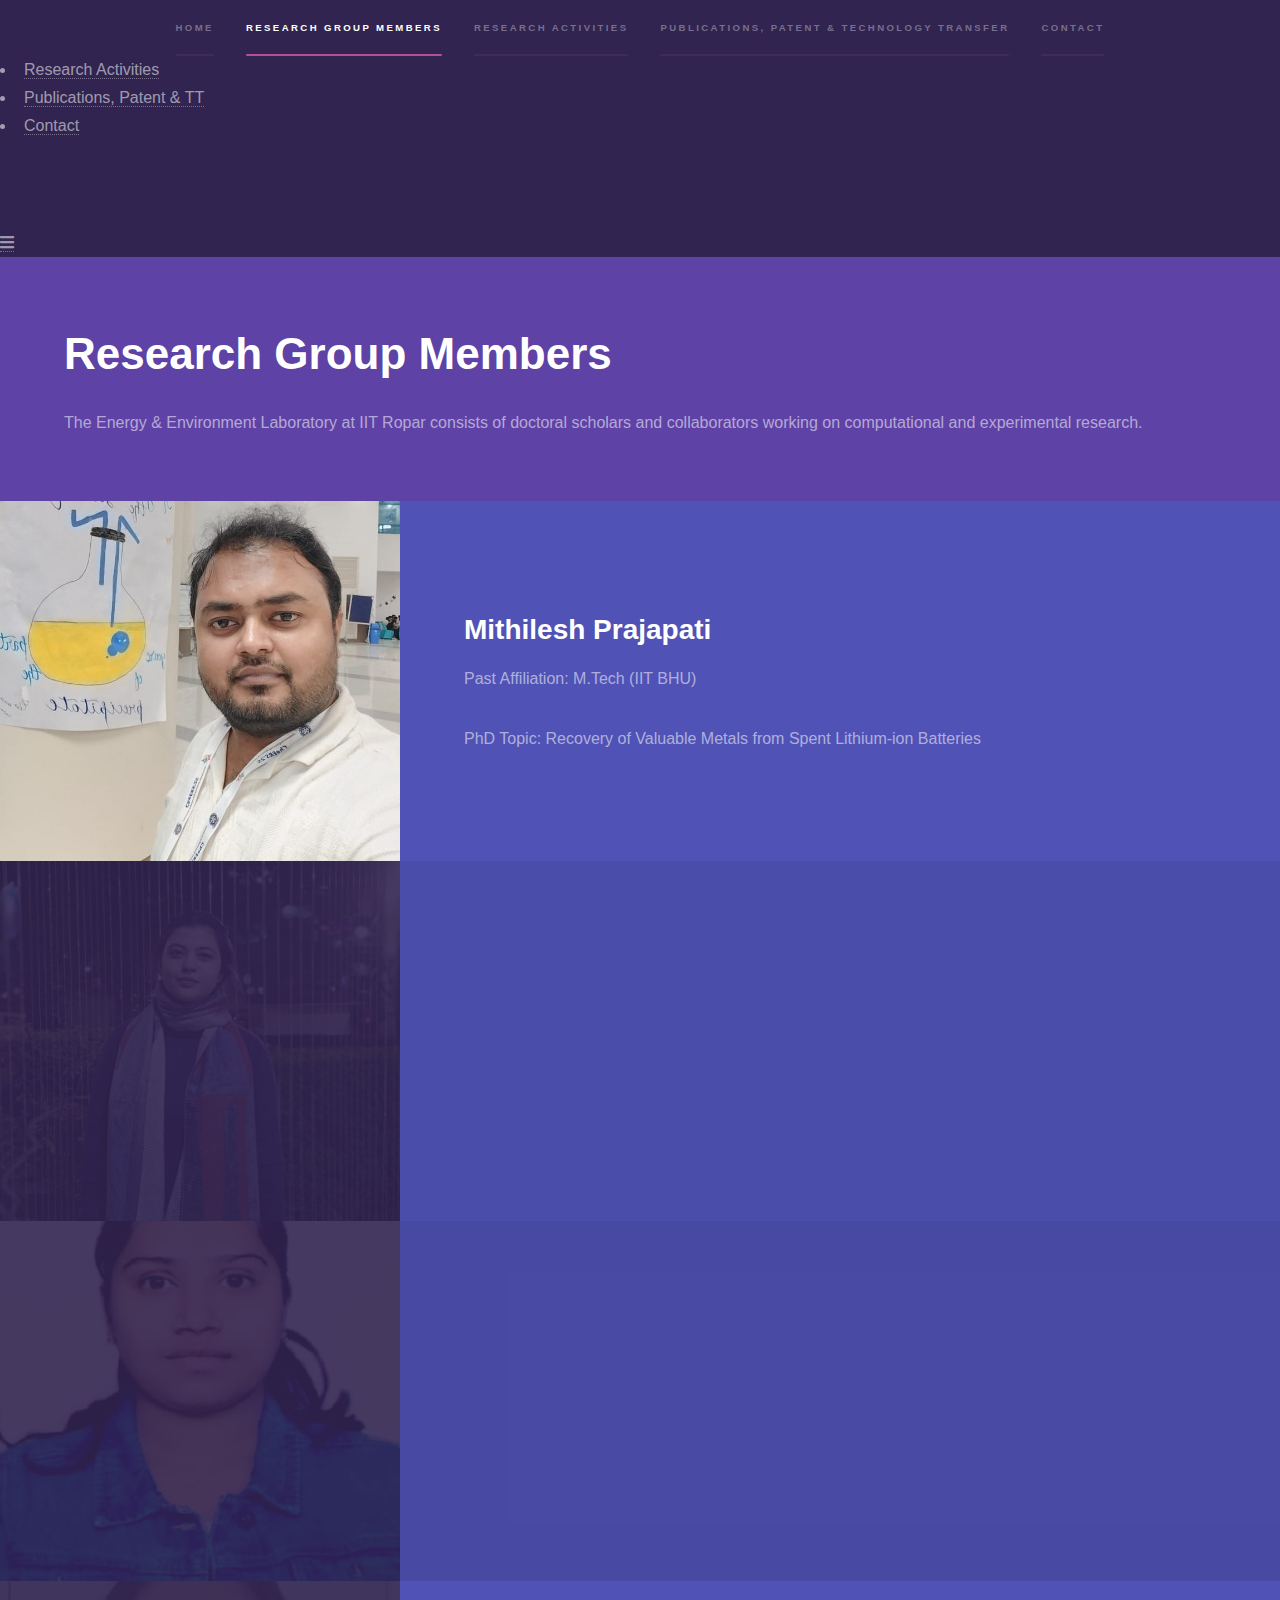
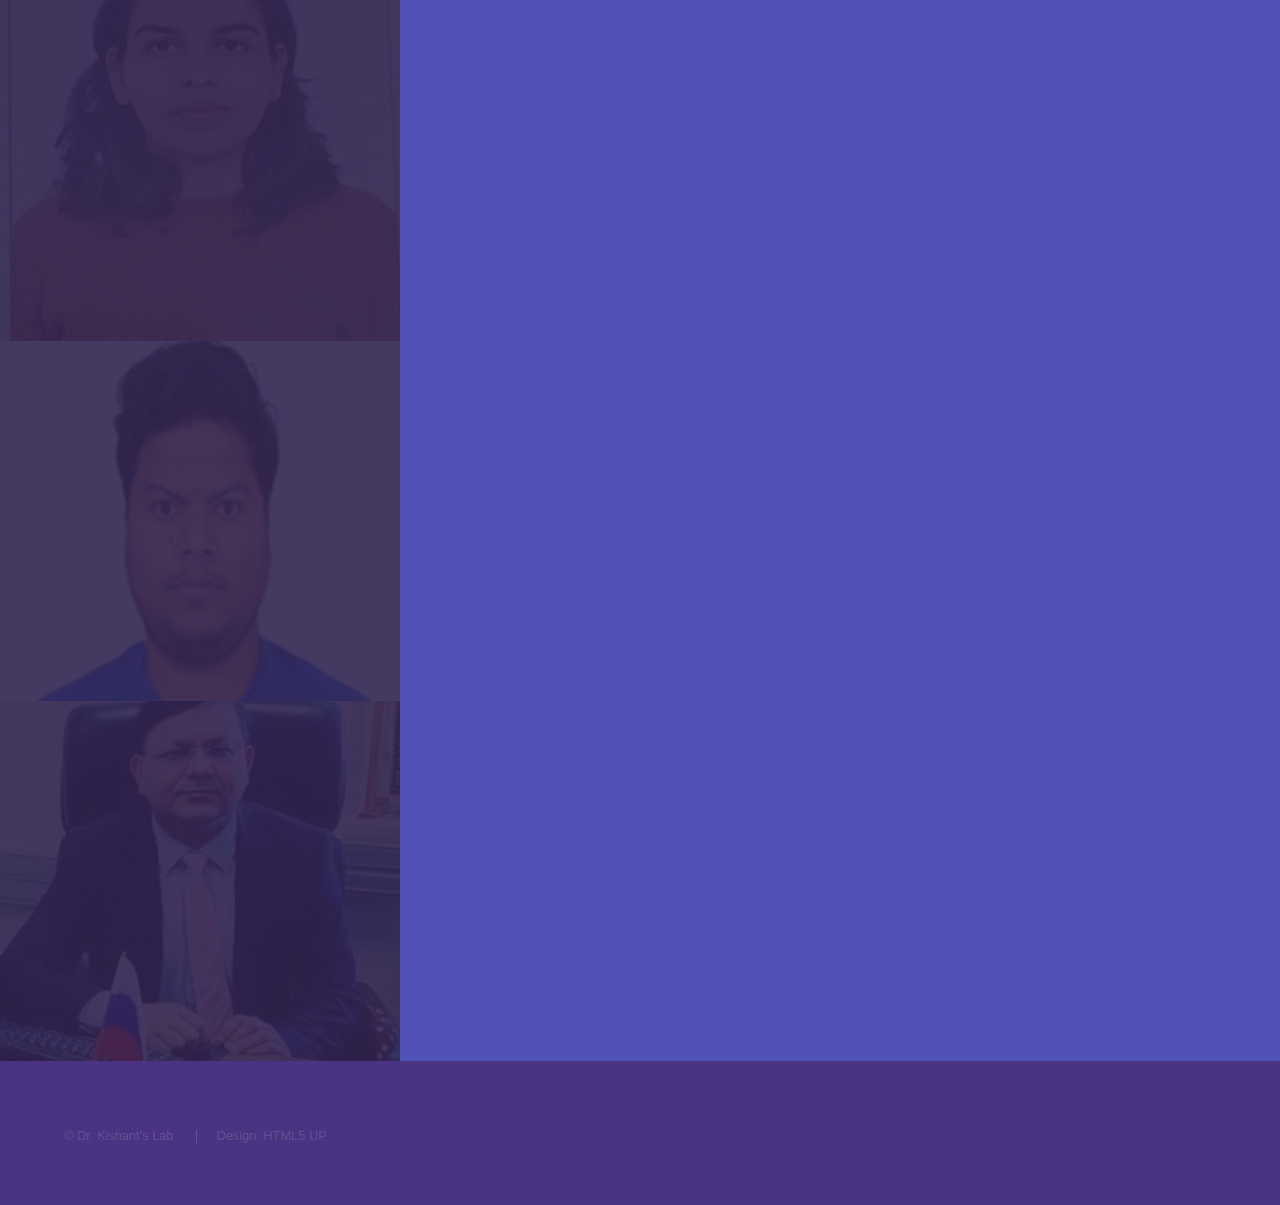
<file: group.html>
<!DOCTYPE HTML>
<!--
  Hyperspace by HTML5 UP
  html5up.net | @ajlkn
-->
<html>
<head>
  <title>Research Group Members – KumarLab</title>
  <meta charset="utf-8" />
  <meta name="viewport" content="width=device-width, initial-scale=1, user-scalable=no" />
  <link rel="stylesheet" href="assets/css/main.css" />
  <noscript><link rel="stylesheet" href="assets/css/noscript.css" /></noscript>
</head>

<body class="is-preload">

  <!-- ================= MOBILE MENU ================= -->
  <nav id="menu">
    <ul>
      <li><a href="index.html">Home</a></li>
      <li><a href="group.html">Research Group Members</a></li>
      <li><a href="index.html#two">Research Activities</a></li>
      <li><a href="index.html#three">Publications, Patent & TT</a></li>
      <li><a href="index.html#four">Contact</a></li>
    </ul>
  </nav>

  <!-- ================= SIDEBAR ================= -->
  <section id="sidebar">
    <div class="inner">
      <nav>
        <ul>
          <li><a href="index.html">Home</a></li>
          <li><a href="group.html" class="active">Research Group Members</a></li>
          <li><a href="index.html#two">Research Activities</a></li>
          <li><a href="index.html#three">Publications, Patent & Technology Transfer</a></li>
          <li><a href="index.html#four">Contact</a></li>
        </ul>
      </nav>
    </div>
  </section>

  <!-- ================= WRAPPER ================= -->
  <div id="wrapper">

    <!-- Hamburger -->
    <a href="#menu" class="menuToggle">
      <span class="icon solid fa-bars"></span>
    </a>

    <!-- ================= HEADER ================= -->
    <section class="wrapper style1 fade-up">
      <div class="inner">
        <h1>Research Group Members</h1>
        <p>
          The Energy & Environment Laboratory at IIT Ropar consists of
          doctoral scholars and collaborators working on computational
          and experimental research.
        </p>
      </div>
    </section>

    <!-- ================= MEMBERS ================= -->
    <section class="wrapper style2 spotlights">

      <section>
        <a href="#" class="image">
          <img src="images/mithilesh.jpeg" alt="" />
        </a>
        <div class="content">
          <div class="inner">
            <h2>Mithilesh Prajapati</h2>
            <p>Past Affiliation: M.Tech (IIT BHU)</p>
            <p>PhD Topic: Recovery of Valuable Metals from Spent Lithium-ion Batteries</p>
          </div>
        </div>
      </section>

      <section>
        <a href="#" class="image">
          <img src="images/mehreen.jpg" alt="" />
        </a>
        <div class="content">
          <div class="inner">
            <h2>Mehreen Javid</h2>
            <p>Past Affiliation: M.Tech (Jamia Millia Islamia)</p>
            <p>PhD Topic: Next Generation Materials for Hydrogen Storage</p>
          </div>
        </div>
      </section>

      <section>
        <a href="#" class="image">
          <img src="images/richa.jpg" alt="" />
        </a>
        <div class="content">
          <div class="inner">
            <h2>Richa Pal</h2>
            <p>Past Affiliation: M.Sc (CSJM University, Kanpur)</p>
            <p>PhD Topic: Nanomaterial-based Drug Delivery & Molecular Dynamics</p>
          </div>
        </div>
      </section>

      <section>
        <a href="#" class="image">
          <img src="images/kiran.jpeg" alt="" />
        </a>
        <div class="content">
          <div class="inner">
            <h2>Kiran Kumari</h2>
            <p>Past Affiliation: M.Tech (IIT Guwahati)</p>
            <p>PhD Topic: Hydrogen Storage in Metal–Organic Frameworks</p>
          </div>
        </div>
      </section>

      <section>
        <a href="#" class="image">
          <img src="images/raju.png" alt="" />
        </a>
        <div class="content">
          <div class="inner">
            <h2>Raju Das</h2>
            <p>Past Affiliation: B.Tech (Guru Ghasidas University)</p>
            <p>PhD Topic: Lithium-ion Battery Recycling</p>
          </div>
        </div>
      </section>

      <section>
        <a href="#" class="image">
          <img src="images/ajay.png" alt="" />
        </a>
        <div class="content">
          <div class="inner">
            <h2>Ajay Kumar</h2>
            <p>Present Affiliation: GM, ONGC (New Delhi)</p>
            <p>PhD Topic: Gas Storage & Separation Using Porous Materials</p>
          </div>
        </div>
      </section>

    </section>

  </div>

  <!-- ================= FOOTER ================= -->
  <footer id="footer" class="wrapper style1-alt">
    <div class="inner">
      <ul class="menu">
        <li>&copy; Dr. Kishant’s Lab</li>
        <li>Design: HTML5 UP</li>
      </ul>
    </div>
  </footer>

  <!-- ================= SCRIPTS ================= -->
  <script src="assets/js/jquery.min.js"></script>
  <script src="assets/js/jquery.scrollex.min.js"></script>
  <script src="assets/js/jquery.scrolly.min.js"></script>
  <script src="assets/js/browser.min.js"></script>
  <script src="assets/js/breakpoints.min.js"></script>
  <script src="assets/js/util.js"></script>
  <script src="assets/js/main.js"></script>

</body>
</html>
</file>
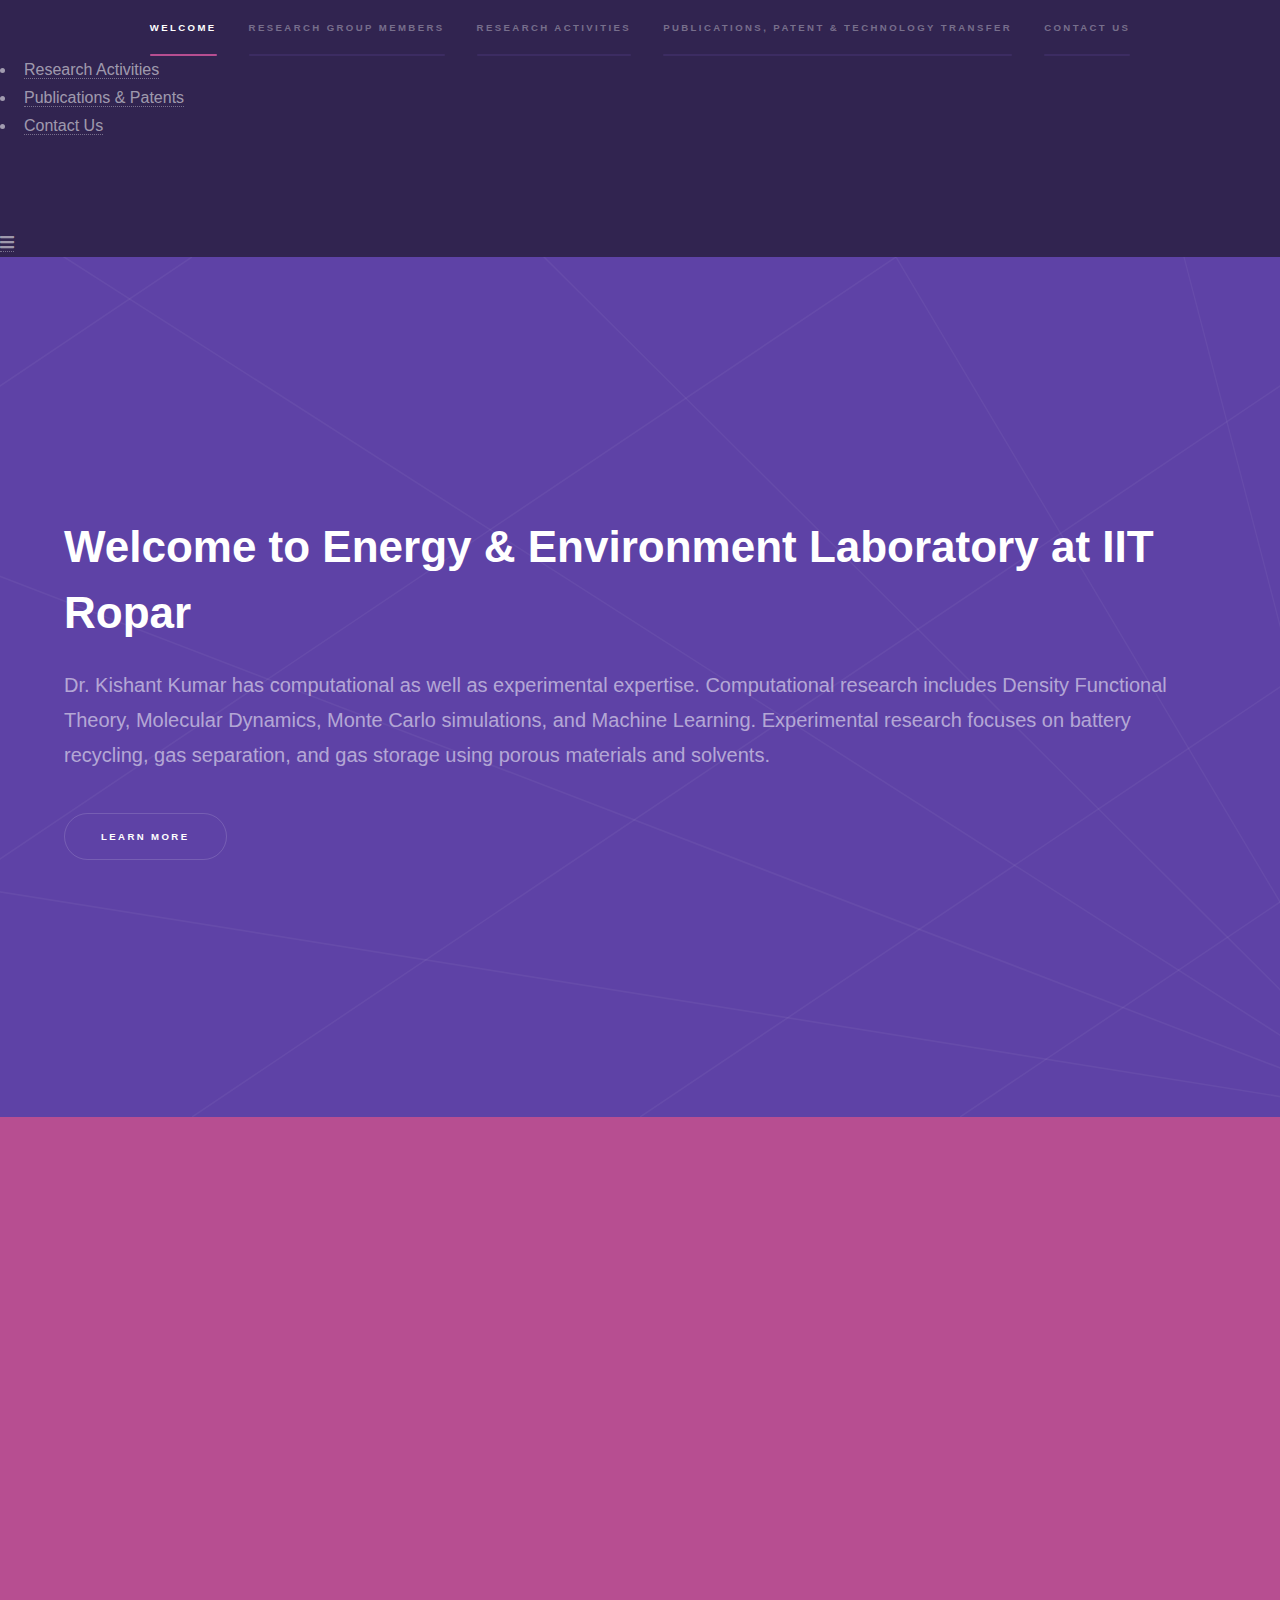
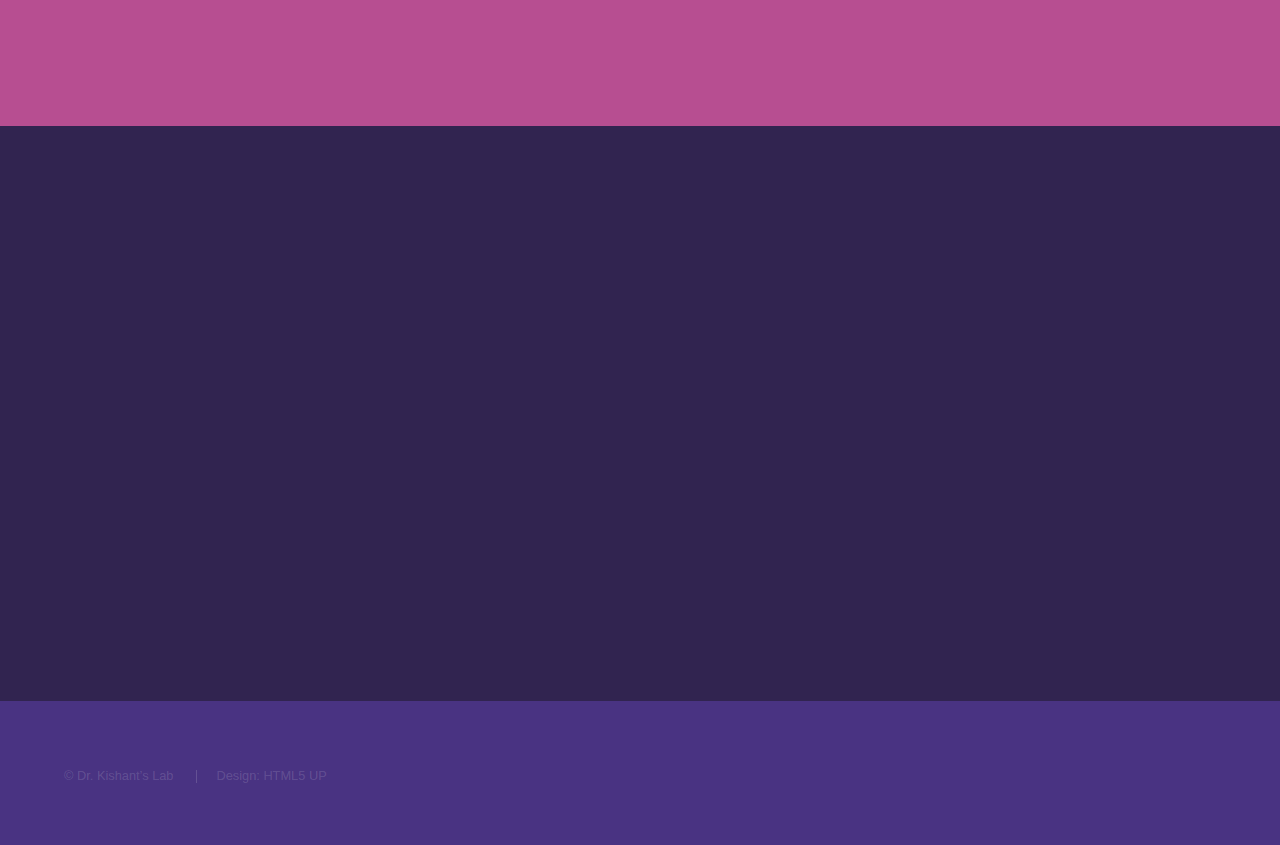
<file: index-old2.html>
<!DOCTYPE HTML>
<!--
  Hyperspace by HTML5 UP
  html5up.net | @ajlkn
-->
<html>
<head>
  <title>KumarLab – IIT Ropar</title>
  <meta charset="utf-8" />
  <meta name="viewport" content="width=device-width, initial-scale=1, user-scalable=no" />
  <link rel="stylesheet" href="assets/css/main.css" />
  <noscript><link rel="stylesheet" href="assets/css/noscript.css" /></noscript>
</head>

<body class="is-preload">

  <!-- =====================================================
       MOBILE MENU (MUST BE FIRST INSIDE BODY)
  ====================================================== -->
  <nav id="menu">
    <ul>
      <li><a href="#intro">Welcome</a></li>
      <li><a href="group.html">Research Group Members</a></li>
      <li><a href="#two">Research Activities</a></li>
      <li><a href="publications.html">Publications & Patents</a></li>
      <li><a href="#four">Contact Us</a></li>
    </ul>
  </nav>

  <!-- =====================================================
       DESKTOP SIDEBAR
  ====================================================== -->
  <section id="sidebar">
    <div class="inner">
      <nav>
        <ul>
          <li><a href="#intro">Welcome</a></li>
          <li><a href="group.html">Research Group Members</a></li>
          <li><a href="#two">Research Activities</a></li>
          <li><a href="publications.html">Publications, Patent & Technology Transfer</a></li>
          <li><a href="#four">Contact Us</a></li>
        </ul>
      </nav>
    </div>
  </section>

  <!-- =====================================================
       MAIN WRAPPER
  ====================================================== -->
  <div id="wrapper">

    <!-- Hamburger toggle (REQUIRED position) -->
    <a href="#menu" class="menuToggle">
      <span class="icon solid fa-bars"></span>
    </a>

    <!-- =====================================================
         INTRO
    ====================================================== -->
    <section id="intro" class="wrapper style1 fullscreen fade-up">
      <div class="inner">
        <h1>Welcome to Energy & Environment Laboratory at IIT Ropar</h1>
        <p>
          Dr. Kishant Kumar has computational as well as experimental expertise.
          Computational research includes Density Functional Theory, Molecular
          Dynamics, Monte Carlo simulations, and Machine Learning.
          Experimental research focuses on battery recycling, gas separation,
          and gas storage using porous materials and solvents.
        </p>
        <ul class="actions">
          <li><a href="#one" class="button scrolly">Learn more</a></li>
        </ul>
      </div>
    </section>


    <!-- =====================================================
         RESEARCH ACTIVITIES
    ====================================================== -->
    <section id="two" class="wrapper style3 fade-up">
      <div class="inner">
        <h2>What We Do</h2>
        <p>Our group performs both experimental and computational investigations.</p>

        <div class="features">

          <section>
            <span class="icon solid major fa-battery-half"></span>
            <h3>Recovery of Valuable Metals</h3>
            <p>High-efficiency recovery of lithium and cobalt from spent LIBs.</p>
          </section>

          <section>
            <span class="icon solid major fa-atom"></span>
            <h3>Hydrogen Storage in MOFs</h3>
            <p>Design and simulation of MOFs for enhanced hydrogen storage.</p>
          </section>

          <section>
            <span class="icon solid major fa-filter"></span>
            <h3>Gas Separation</h3>
            <p>CO₂, H₂, N₂, CH₄ separation using porous materials.</p>
          </section>

          <section>
            <span class="icon solid major fa-flask"></span>
            <h3>Gas Absorption Using Solvents</h3>
            <p>CO₂/H₂S capture using amines, ionic liquids, and DESs.</p>
          </section>

        </div>
      </div>
    </section>


    <!-- =====================================================
         CONTACT
    ====================================================== -->
    <section id="four" class="wrapper style4 fade-up">
      <div class="inner">
        <h2>Contact Us</h2>

        <div class="split style1">
          <section>
            <form>
              <div class="fields">
                <div class="field half">
                  <label>Name</label>
                  <input type="text" />
                </div>
                <div class="field half">
                  <label>Email</label>
                  <input type="email" />
                </div>
                <div class="field">
                  <label>Message</label>
                  <textarea rows="5"></textarea>
                </div>
              </div>
              <ul class="actions">
                <li><a class="button submit">Send Message</a></li>
              </ul>
            </form>
          </section>

          <section>
            <ul class="contact">
              <li>
                <h3>Address</h3>
                <span>
                  Room 316, Department of Chemical Engineering<br>
                  IIT Ropar, Punjab – 140001
                </span>
              </li>
              <li>
                <h3>Email</h3>
                <a href="mailto:kishant@iitrpr.ac.in">kishant@iitrpr.ac.in</a>
              </li>
              <li>
                <h3>Phone</h3>
                <span>+91-1881-23-4016</span>
              </li>
            </ul>
          </section>
        </div>
      </div>
    </section>

  </div>

  <!-- =====================================================
       FOOTER
  ====================================================== -->
  <footer id="footer" class="wrapper style1-alt">
    <div class="inner">
      <ul class="menu">
        <li>&copy; Dr. Kishant’s Lab</li>
        <li>Design: HTML5 UP</li>
      </ul>
    </div>
  </footer>

  <!-- =====================================================
       SCRIPTS (ORDER IS IMPORTANT)
  ====================================================== -->
  <script src="assets/js/jquery.min.js"></script>
  <script src="assets/js/jquery.scrollex.min.js"></script>
  <script src="assets/js/jquery.scrolly.min.js"></script>
  <script src="assets/js/browser.min.js"></script>
  <script src="assets/js/breakpoints.min.js"></script>
  <script src="assets/js/util.js"></script>
  <script src="assets/js/main.js"></script>

</body>
</html>
</file>
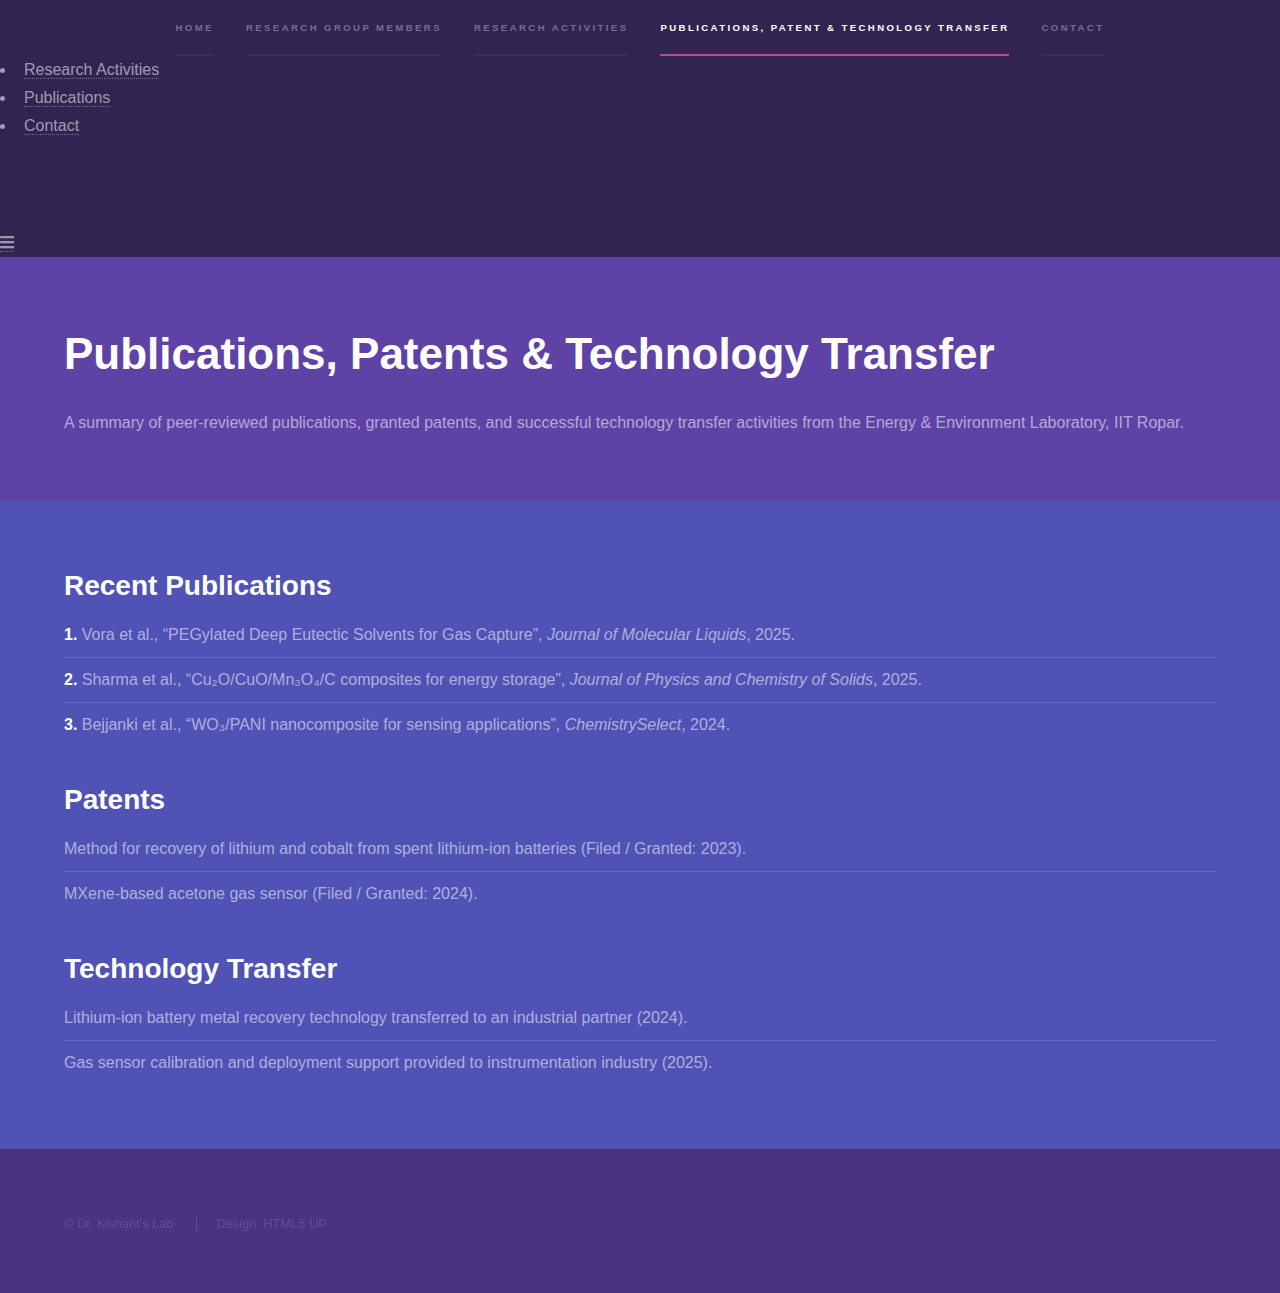
<file: publications.html>
<!DOCTYPE HTML>
<!--
  Hyperspace by HTML5 UP
  html5up.net | @ajlkn
-->
<html>
<head>
  <title>Publications & Patents – KumarLab</title>
  <meta charset="utf-8" />
  <meta name="viewport" content="width=device-width, initial-scale=1, user-scalable=no" />
  <link rel="stylesheet" href="assets/css/main.css" />
  <noscript><link rel="stylesheet" href="assets/css/noscript.css" /></noscript>
</head>



<body class="is-preload">

  <!-- ================= MOBILE MENU ================= -->
  <nav id="menu">
    <ul>
      <li><a href="index.html">Home</a></li>
      <li><a href="group.html">Research Group Members</a></li>
      <li><a href="index.html#two">Research Activities</a></li>
      <li><a href="publications.html">Publications</a></li>
      <li><a href="index.html#four">Contact</a></li>
    </ul>
  </nav>

  <!-- ================= SIDEBAR ================= -->
  <section id="sidebar">
    <div class="inner">
      <nav>
        <ul>
          <li><a href="index.html">Home</a></li>
          <li><a href="group.html">Research Group Members</a></li>
          <li><a href="index.html#two">Research Activities</a></li>
          <li><a href="publications.html" class="active">
            Publications, Patent & Technology Transfer
          </a></li>
          <li><a href="index.html#four">Contact</a></li>
        </ul>
      </nav>
    </div>
  </section>

  <!-- ================= WRAPPER ================= -->
  <div id="wrapper">

    <!-- Hamburger -->
    <a href="#menu" class="menuToggle">
      <span class="icon solid fa-bars"></span>
    </a>

    <!-- ================= HEADER ================= -->
    <section class="wrapper style1 fade-up">
      <div class="inner">
        <h1>Publications, Patents & Technology Transfer</h1>
        <p>
          A summary of peer-reviewed publications, granted patents,
          and successful technology transfer activities from the
          Energy & Environment Laboratory, IIT Ropar.
        </p>
      </div>
    </section>

    <!-- ================= CONTENT ================= -->


    <section class="wrapper style2 fade-up">
      <div class="inner">

        <!-- ---------- Publications ---------- -->
        <section>
          <h2>Recent Publications</h2>
          <ul class="alt">
            <li>
              <strong>1.</strong>
              Vora et al., “PEGylated Deep Eutectic Solvents for Gas Capture”,
              <em>Journal of Molecular Liquids</em>, 2025.
            </li>
            <li>
              <strong>2.</strong>
              Sharma et al., “Cu₂O/CuO/Mn₃O₄/C composites for energy storage”,
              <em>Journal of Physics and Chemistry of Solids</em>, 2025.
            </li>
            <li>
              <strong>3.</strong>
              Bejjanki et al., “WO₃/PANI nanocomposite for sensing applications”,
              <em>ChemistrySelect</em>, 2024.
            </li>
          </ul>
        </section>

        <!-- ---------- Patents ---------- -->
        <section>
          <h2>Patents</h2>
          <ul class="alt">
            <li>
              Method for recovery of lithium and cobalt from spent
              lithium-ion batteries (Filed / Granted: 2023).
            </li>
            <li>
              MXene-based acetone gas sensor (Filed / Granted: 2024).
            </li>
          </ul>
        </section>

        <!-- ---------- Technology Transfer ---------- -->
        <section>
          <h2>Technology Transfer</h2>
          <ul class="alt">
            <li>
              Lithium-ion battery metal recovery technology transferred
              to an industrial partner (2024).
            </li>
            <li>
              Gas sensor calibration and deployment support
              provided to instrumentation industry (2025).
            </li>
          </ul>
        </section>

      </div>
    </section>

  </div>

  <!-- ================= FOOTER ================= -->
  <footer id="footer" class="wrapper style1-alt">
    <div class="inner">
      <ul class="menu">
        <li>&copy; Dr. Kishant’s Lab</li>
        <li>Design: HTML5 UP</li>
      </ul>
    </div>
  </footer>

  <!-- ================= SCRIPTS ================= -->
  <script src="assets/js/jquery.min.js"></script>
  <script src="assets/js/jquery.scrollex.min.js"></script>
  <script src="assets/js/jquery.scrolly.min.js"></script>
  <script src="assets/js/browser.min.js"></script>
  <script src="assets/js/breakpoints.min.js"></script>
  <script src="assets/js/util.js"></script>
  <script src="assets/js/main.js"></script>

</body>
</html>
</file>
<file: assets/css/noscript.css>
/*
	Hyperspace by HTML5 UP
	html5up.net | @ajlkn
	Free for personal and commercial use under the CCA 3.0 license (html5up.net/license)
*/

/* Spotlights */

	.spotlights > section > .image:before {
		opacity: 0 !important;
	}

	.spotlights > section > .content > .inner {
		-moz-transform: none !important;
		-webkit-transform: none !important;
		-ms-transform: none !important;
		transform: none !important;
		opacity: 1 !important;
	}

/* Wrapper */

	.wrapper > .inner {
		opacity: 1 !important;
		-moz-transform: none !important;
		-webkit-transform: none !important;
		-ms-transform: none !important;
		transform: none !important;
	}

/* Sidebar */

	#sidebar > .inner {
		opacity: 1 !important;
	}

	#sidebar nav > ul > li {
		-moz-transform: none !important;
		-webkit-transform: none !important;
		-ms-transform: none !important;
		transform: none !important;
		opacity: 1 !important;
	}
</file>
<file: assets/css/main.css>
@import url(fontawesome-all.min.css);

/*
	Hyperspace by HTML5 UP
	html5up.net | @ajlkn
	Free for personal and commercial use under the CCA 3.0 license (html5up.net/license)
*/

html, body, div, span, applet, object,
iframe, h1, h2, h3, h4, h5, h6, p, blockquote,
pre, a, abbr, acronym, address, big, cite,
code, del, dfn, em, img, ins, kbd, q, s, samp,
small, strike, strong, sub, sup, tt, var, b,
u, i, center, dl, dt, dd, ol, ul, li, fieldset,
form, label, legend, table, caption, tbody,
tfoot, thead, tr, th, td, article, aside,
canvas, details, embed, figure, figcaption,
footer, header, hgroup, menu, nav, output, ruby,
section, summary, time, mark, audio, video {
	margin: 0;
	padding: 0;
	border: 0;
	font-size: 100%;
	font: inherit;
	vertical-align: baseline;}

article, aside, details, figcaption, figure,
footer, header, hgroup, menu, nav, section {
	display: block;}

body {
	line-height: 1;
}

ol, ul {
	list-style: none;
}

blockquote, q {
	quotes: none;
}

	blockquote:before, blockquote:after, q:before, q:after {
		content: '';
		content: none;
	}

table {
	border-collapse: collapse;
	border-spacing: 0;
}

body {
	-webkit-text-size-adjust: none;
}

mark {
	background-color: transparent;
	color: inherit;
}

input::-moz-focus-inner {
	border: 0;
	padding: 0;
}

input, select, textarea {
	-moz-appearance: none;
	-webkit-appearance: none;
	-ms-appearance: none;
	appearance: none;
}

/* Basic */

	@-ms-viewport {
		width: device-width;
	}

	body {
		-ms-overflow-style: scrollbar;
	}

	@media screen and (max-width: 480px) {

		html, body {
			min-width: 320px;
		}

	}

	html {
		box-sizing: border-box;
	}

	*, *:before, *:after {
		box-sizing: inherit;
	}

	body {
		background: #312450;
	}

		body.is-preload *, body.is-preload *:before, body.is-preload *:after {
			-moz-animation: none !important;
			-webkit-animation: none !important;
			-ms-animation: none !important;
			animation: none !important;
			-moz-transition: none !important;
			-webkit-transition: none !important;
			-ms-transition: none !important;
			transition: none !important;
		}

/* Type */

	body, input, select, textarea {
		color: rgba(255, 255, 255, 0.55);
		font-family: Arial, Helvetica, sans-serif;
		font-size: 16.5pt;
		font-weight: normal;
		line-height: 1.75;
	}

		@media screen and (max-width: 1680px) {

			body, input, select, textarea {
				font-size: 13pt;
			}

		}

		@media screen and (max-width: 1280px) {

			body, input, select, textarea {
				font-size: 12pt;
			}

		}

		@media screen and (max-width: 360px) {

			body, input, select, textarea {
				font-size: 11pt;
			}

		}

	a {
		-moz-transition: color 0.2s ease, border-bottom-color 0.2s ease;
		-webkit-transition: color 0.2s ease, border-bottom-color 0.2s ease;
		-ms-transition: color 0.2s ease, border-bottom-color 0.2s ease;
		transition: color 0.2s ease, border-bottom-color 0.2s ease;
		border-bottom: dotted 1px rgba(255, 255, 255, 0.35);
		color: inherit;
		text-decoration: none;
	}

		a:hover {
			border-bottom-color: transparent;
			color: #ffffff;
		}

	strong, b {
		color: #ffffff;
		font-weight: bold;
	}

	em, i {
		font-style: italic;
	}

	p {
		margin: 0 0 2em 0;
	}

	h1, h2, h3, h4, h5, h6 {
		color: #ffffff;
		font-weight: bold;
		line-height: 1.5;
		margin: 0 0 0.5em 0;
	}

		h1 a, h2 a, h3 a, h4 a, h5 a, h6 a {
			color: inherit;
			text-decoration: none;
		}

	h1 {
		font-size: 2.75em;
	}

		h1.major {
			margin: 0 0 1.3em 0;
			position: relative;
			padding-bottom: 0.35em;
		}

			h1.major:after {
				background-image: -moz-linear-gradient(to right, #5e42a6, #b74e91);
				background-image: -webkit-linear-gradient(to right, #5e42a6, #b74e91);
				background-image: -ms-linear-gradient(to right, #5e42a6, #b74e91);
				background-image: linear-gradient(to right, #5e42a6, #b74e91);
				-moz-transition: max-width 0.2s ease;
				-webkit-transition: max-width 0.2s ease;
				-ms-transition: max-width 0.2s ease;
				transition: max-width 0.2s ease;
				border-radius: 0.2em;
				bottom: 0;
				content: '';
				height: 0.05em;
				position: absolute;
				right: 0;
				width: 100%;
			}

	h2 {
		font-size: 1.75em;
	}

	h3 {
		font-size: 1.1em;
	}

	h4 {
		font-size: 1em;
	}

	h5 {
		font-size: 0.8em;
	}

	h6 {
		font-size: 0.6em;
	}

	@media screen and (max-width: 736px) {

		h1 {
			font-size: 2em;
		}

		h2 {
			font-size: 1.25em;
		}

		h3 {
			font-size: 1em;
		}

		h4 {
			font-size: 0.8em;
		}

		h5 {
			font-size: 0.6em;
		}

		h6 {
			font-size: 0.6em;
		}

	}

	sub {
		font-size: 0.8em;
		position: relative;
		top: 0.5em;
	}

	sup {
		font-size: 0.8em;
		position: relative;
		top: -0.5em;
	}

	blockquote {
		border-left: solid 4px rgba(255, 255, 255, 0.15);
		font-style: italic;
		margin: 0 0 2em 0;
		padding: 0.5em 0 0.5em 2em;
	}

	code {
		background: rgba(255, 255, 255, 0.05);
		border-radius: 0.25em;
		border: solid 1px rgba(255, 255, 255, 0.15);
		font-family: "Courier New", monospace;
		font-size: 0.9em;
		margin: 0 0.25em;
		padding: 0.25em 0.65em;
	}

	pre {
		-webkit-overflow-scrolling: touch;
		font-family: "Courier New", monospace;
		font-size: 0.9em;
		margin: 0 0 2em 0;
	}

		pre code {
			display: block;
			line-height: 1.75em;
			padding: 1em 1.5em;
			overflow-x: auto;
		}

	hr {
		border: 0;
		border-bottom: solid 1px rgba(255, 255, 255, 0.15);
		margin: 2em 0;
	}

		hr.major {
			margin: 3em 0;
		}

	.align-left {
		text-align: left;
	}

	.align-center {
		text-align: center;
	}

	.align-right {
		text-align: right;
	}

/* Row */

	.row {
		display: flex;
		flex-wrap: wrap;
		box-sizing: border-box;
		align-items: stretch;
	}

		.row > * {
			box-sizing: border-box;
		}

		.row.gtr-uniform > * > :last-child {
			margin-bottom: 0;
		}

		.row.aln-left {
			justify-content: flex-start;
		}

		.row.aln-center {
			justify-content: center;
		}

		.row.aln-right {
			justify-content: flex-end;
		}

		.row.aln-top {
			align-items: flex-start;
		}

		.row.aln-middle {
			align-items: center;
		}

		.row.aln-bottom {
			align-items: flex-end;
		}

		.row > .imp {
			order: -1;
		}

		.row > .col-1 {
			width: 8.33333%;
		}

		.row > .off-1 {
			margin-left: 8.33333%;
		}

		.row > .col-2 {
			width: 16.66667%;
		}

		.row > .off-2 {
			margin-left: 16.66667%;
		}

		.row > .col-3 {
			width: 25%;
		}

		.row > .off-3 {
			margin-left: 25%;
		}

		.row > .col-4 {
			width: 33.33333%;
		}

		.row > .off-4 {
			margin-left: 33.33333%;
		}

		.row > .col-5 {
			width: 41.66667%;
		}

		.row > .off-5 {
			margin-left: 41.66667%;
		}

		.row > .col-6 {
			width: 50%;
		}

		.row > .off-6 {
			margin-left: 50%;
		}

		.row > .col-7 {
			width: 58.33333%;
		}

		.row > .off-7 {
			margin-left: 58.33333%;
		}

		.row > .col-8 {
			width: 66.66667%;
		}

		.row > .off-8 {
			margin-left: 66.66667%;
		}

		.row > .col-9 {
			width: 75%;
		}

		.row > .off-9 {
			margin-left: 75%;
		}

		.row > .col-10 {
			width: 83.33333%;
		}

		.row > .off-10 {
			margin-left: 83.33333%;
		}

		.row > .col-11 {
			width: 91.66667%;
		}

		.row > .off-11 {
			margin-left: 91.66667%;
		}

		.row > .col-12 {
			width: 100%;
		}

		.row > .off-12 {
			margin-left: 100%;
		}

		.row.gtr-0 {
			margin-top: 0;
			margin-left: 0em;
		}

			.row.gtr-0 > * {
				padding: 0 0 0 0em;
			}

			.row.gtr-0.gtr-uniform {
				margin-top: 0em;
			}

				.row.gtr-0.gtr-uniform > * {
					padding-top: 0em;
				}

		.row.gtr-25 {
			margin-top: 0;
			margin-left: -0.375em;
		}

			.row.gtr-25 > * {
				padding: 0 0 0 0.375em;
			}

			.row.gtr-25.gtr-uniform {
				margin-top: -0.375em;
			}

				.row.gtr-25.gtr-uniform > * {
					padding-top: 0.375em;
				}

		.row.gtr-50 {
			margin-top: 0;
			margin-left: -0.75em;
		}

			.row.gtr-50 > * {
				padding: 0 0 0 0.75em;
			}

			.row.gtr-50.gtr-uniform {
				margin-top: -0.75em;
			}

				.row.gtr-50.gtr-uniform > * {
					padding-top: 0.75em;
				}

		.row {
			margin-top: 0;
			margin-left: -1.5em;
		}

			.row > * {
				padding: 0 0 0 1.5em;
			}

			.row.gtr-uniform {
				margin-top: -1.5em;
			}

				.row.gtr-uniform > * {
					padding-top: 1.5em;
				}

		.row.gtr-150 {
			margin-top: 0;
			margin-left: -2.25em;
		}

			.row.gtr-150 > * {
				padding: 0 0 0 2.25em;
			}

			.row.gtr-150.gtr-uniform {
				margin-top: -2.25em;
			}

				.row.gtr-150.gtr-uniform > * {
					padding-top: 2.25em;
				}

		.row.gtr-200 {
			margin-top: 0;
			margin-left: -3em;
		}

			.row.gtr-200 > * {
				padding: 0 0 0 3em;
			}

			.row.gtr-200.gtr-uniform {
				margin-top: -3em;
			}

				.row.gtr-200.gtr-uniform > * {
					padding-top: 3em;
				}

		@media screen and (max-width: 1680px) {

			.row {
				display: flex;
				flex-wrap: wrap;
				box-sizing: border-box;
				align-items: stretch;
			}

				.row > * {
					box-sizing: border-box;
				}

				.row.gtr-uniform > * > :last-child {
					margin-bottom: 0;
				}

				.row.aln-left {
					justify-content: flex-start;
				}

				.row.aln-center {
					justify-content: center;
				}

				.row.aln-right {
					justify-content: flex-end;
				}

				.row.aln-top {
					align-items: flex-start;
				}

				.row.aln-middle {
					align-items: center;
				}

				.row.aln-bottom {
					align-items: flex-end;
				}

				.row > .imp-xlarge {
					order: -1;
				}

				.row > .col-1-xlarge {
					width: 8.33333%;
				}

				.row > .off-1-xlarge {
					margin-left: 8.33333%;
				}

				.row > .col-2-xlarge {
					width: 16.66667%;
				}

				.row > .off-2-xlarge {
					margin-left: 16.66667%;
				}

				.row > .col-3-xlarge {
					width: 25%;
				}

				.row > .off-3-xlarge {
					margin-left: 25%;
				}

				.row > .col-4-xlarge {
					width: 33.33333%;
				}

				.row > .off-4-xlarge {
					margin-left: 33.33333%;
				}

				.row > .col-5-xlarge {
					width: 41.66667%;
				}

				.row > .off-5-xlarge {
					margin-left: 41.66667%;
				}

				.row > .col-6-xlarge {
					width: 50%;
				}

				.row > .off-6-xlarge {
					margin-left: 50%;
				}

				.row > .col-7-xlarge {
					width: 58.33333%;
				}

				.row > .off-7-xlarge {
					margin-left: 58.33333%;
				}

				.row > .col-8-xlarge {
					width: 66.66667%;
				}

				.row > .off-8-xlarge {
					margin-left: 66.66667%;
				}

				.row > .col-9-xlarge {
					width: 75%;
				}

				.row > .off-9-xlarge {
					margin-left: 75%;
				}

				.row > .col-10-xlarge {
					width: 83.33333%;
				}

				.row > .off-10-xlarge {
					margin-left: 83.33333%;
				}

				.row > .col-11-xlarge {
					width: 91.66667%;
				}

				.row > .off-11-xlarge {
					margin-left: 91.66667%;
				}

				.row > .col-12-xlarge {
					width: 100%;
				}

				.row > .off-12-xlarge {
					margin-left: 100%;
				}

				.row.gtr-0 {
					margin-top: 0;
					margin-left: 0em;
				}

					.row.gtr-0 > * {
						padding: 0 0 0 0em;
					}

					.row.gtr-0.gtr-uniform {
						margin-top: 0em;
					}

						.row.gtr-0.gtr-uniform > * {
							padding-top: 0em;
						}

				.row.gtr-25 {
					margin-top: 0;
					margin-left: -0.375em;
				}

					.row.gtr-25 > * {
						padding: 0 0 0 0.375em;
					}

					.row.gtr-25.gtr-uniform {
						margin-top: -0.375em;
					}

						.row.gtr-25.gtr-uniform > * {
							padding-top: 0.375em;
						}

				.row.gtr-50 {
					margin-top: 0;
					margin-left: -0.75em;
				}

					.row.gtr-50 > * {
						padding: 0 0 0 0.75em;
					}

					.row.gtr-50.gtr-uniform {
						margin-top: -0.75em;
					}

						.row.gtr-50.gtr-uniform > * {
							padding-top: 0.75em;
						}

				.row {
					margin-top: 0;
					margin-left: -1.5em;
				}

					.row > * {
						padding: 0 0 0 1.5em;
					}

					.row.gtr-uniform {
						margin-top: -1.5em;
					}

						.row.gtr-uniform > * {
							padding-top: 1.5em;
						}

				.row.gtr-150 {
					margin-top: 0;
					margin-left: -2.25em;
				}

					.row.gtr-150 > * {
						padding: 0 0 0 2.25em;
					}

					.row.gtr-150.gtr-uniform {
						margin-top: -2.25em;
					}

						.row.gtr-150.gtr-uniform > * {
							padding-top: 2.25em;
						}

				.row.gtr-200 {
					margin-top: 0;
					margin-left: -3em;
				}

					.row.gtr-200 > * {
						padding: 0 0 0 3em;
					}

					.row.gtr-200.gtr-uniform {
						margin-top: -3em;
					}

						.row.gtr-200.gtr-uniform > * {
							padding-top: 3em;
						}

		}

		@media screen and (max-width: 1280px) {

			.row {
				display: flex;
				flex-wrap: wrap;
				box-sizing: border-box;
				align-items: stretch;
			}

				.row > * {
					box-sizing: border-box;
				}

				.row.gtr-uniform > * > :last-child {
					margin-bottom: 0;
				}

				.row.aln-left {
					justify-content: flex-start;
				}

				.row.aln-center {
					justify-content: center;
				}

				.row.aln-right {
					justify-content: flex-end;
				}

				.row.aln-top {
					align-items: flex-start;
				}

				.row.aln-middle {
					align-items: center;
				}

				.row.aln-bottom {
					align-items: flex-end;
				}

				.row > .imp-large {
					order: -1;
				}

				.row > .col-1-large {
					width: 8.33333%;
				}

				.row > .off-1-large {
					margin-left: 8.33333%;
				}

				.row > .col-2-large {
					width: 16.66667%;
				}

				.row > .off-2-large {
					margin-left: 16.66667%;
				}

				.row > .col-3-large {
					width: 25%;
				}

				.row > .off-3-large {
					margin-left: 25%;
				}

				.row > .col-4-large {
					width: 33.33333%;
				}

				.row > .off-4-large {
					margin-left: 33.33333%;
				}

				.row > .col-5-large {
					width: 41.66667%;
				}

				.row > .off-5-large {
					margin-left: 41.66667%;
				}

				.row > .col-6-large {
					width: 50%;
				}

				.row > .off-6-large {
					margin-left: 50%;
				}

				.row > .col-7-large {
					width: 58.33333%;
				}

				.row > .off-7-large {
					margin-left: 58.33333%;
				}

				.row > .col-8-large {
					width: 66.66667%;
				}

				.row > .off-8-large {
					margin-left: 66.66667%;
				}

				.row > .col-9-large {
					width: 75%;
				}

				.row > .off-9-large {
					margin-left: 75%;
				}

				.row > .col-10-large {
					width: 83.33333%;
				}

				.row > .off-10-large {
					margin-left: 83.33333%;
				}

				.row > .col-11-large {
					width: 91.66667%;
				}

				.row > .off-11-large {
					margin-left: 91.66667%;
				}

				.row > .col-12-large {
					width: 100%;
				}

				.row > .off-12-large {
					margin-left: 100%;
				}

				.row.gtr-0 {
					margin-top: 0;
					margin-left: 0em;
				}

					.row.gtr-0 > * {
						padding: 0 0 0 0em;
					}

					.row.gtr-0.gtr-uniform {
						margin-top: 0em;
					}

						.row.gtr-0.gtr-uniform > * {
							padding-top: 0em;
						}

				.row.gtr-25 {
					margin-top: 0;
					margin-left: -0.375em;
				}

					.row.gtr-25 > * {
						padding: 0 0 0 0.375em;
					}

					.row.gtr-25.gtr-uniform {
						margin-top: -0.375em;
					}

						.row.gtr-25.gtr-uniform > * {
							padding-top: 0.375em;
						}

				.row.gtr-50 {
					margin-top: 0;
					margin-left: -0.75em;
				}

					.row.gtr-50 > * {
						padding: 0 0 0 0.75em;
					}

					.row.gtr-50.gtr-uniform {
						margin-top: -0.75em;
					}

						.row.gtr-50.gtr-uniform > * {
							padding-top: 0.75em;
						}

				.row {
					margin-top: 0;
					margin-left: -1.5em;
				}

					.row > * {
						padding: 0 0 0 1.5em;
					}

					.row.gtr-uniform {
						margin-top: -1.5em;
					}

						.row.gtr-uniform > * {
							padding-top: 1.5em;
						}

				.row.gtr-150 {
					margin-top: 0;
					margin-left: -2.25em;
				}

					.row.gtr-150 > * {
						padding: 0 0 0 2.25em;
					}

					.row.gtr-150.gtr-uniform {
						margin-top: -2.25em;
					}

						.row.gtr-150.gtr-uniform > * {
							padding-top: 2.25em;
						}

				.row.gtr-200 {
					margin-top: 0;
					margin-left: -3em;
				}

					.row.gtr-200 > * {
						padding: 0 0 0 3em;
					}

					.row.gtr-200.gtr-uniform {
						margin-top: -3em;
					}

						.row.gtr-200.gtr-uniform > * {
							padding-top: 3em;
						}

		}

		@media screen and (max-width: 980px) {

			.row {
				display: flex;
				flex-wrap: wrap;
				box-sizing: border-box;
				align-items: stretch;
			}

				.row > * {
					box-sizing: border-box;
				}

				.row.gtr-uniform > * > :last-child {
					margin-bottom: 0;
				}

				.row.aln-left {
					justify-content: flex-start;
				}

				.row.aln-center {
					justify-content: center;
				}

				.row.aln-right {
					justify-content: flex-end;
				}

				.row.aln-top {
					align-items: flex-start;
				}

				.row.aln-middle {
					align-items: center;
				}

				.row.aln-bottom {
					align-items: flex-end;
				}

				.row > .imp-medium {
					order: -1;
				}

				.row > .col-1-medium {
					width: 8.33333%;
				}

				.row > .off-1-medium {
					margin-left: 8.33333%;
				}

				.row > .col-2-medium {
					width: 16.66667%;
				}

				.row > .off-2-medium {
					margin-left: 16.66667%;
				}

				.row > .col-3-medium {
					width: 25%;
				}

				.row > .off-3-medium {
					margin-left: 25%;
				}

				.row > .col-4-medium {
					width: 33.33333%;
				}

				.row > .off-4-medium {
					margin-left: 33.33333%;
				}

				.row > .col-5-medium {
					width: 41.66667%;
				}

				.row > .off-5-medium {
					margin-left: 41.66667%;
				}

				.row > .col-6-medium {
					width: 50%;
				}

				.row > .off-6-medium {
					margin-left: 50%;
				}

				.row > .col-7-medium {
					width: 58.33333%;
				}

				.row > .off-7-medium {
					margin-left: 58.33333%;
				}

				.row > .col-8-medium {
					width: 66.66667%;
				}

				.row > .off-8-medium {
					margin-left: 66.66667%;
				}

				.row > .col-9-medium {
					width: 75%;
				}

				.row > .off-9-medium {
					margin-left: 75%;
				}

				.row > .col-10-medium {
					width: 83.33333%;
				}

				.row > .off-10-medium {
					margin-left: 83.33333%;
				}

				.row > .col-11-medium {
					width: 91.66667%;
				}

				.row > .off-11-medium {
					margin-left: 91.66667%;
				}

				.row > .col-12-medium {
					width: 100%;
				}

				.row > .off-12-medium {
					margin-left: 100%;
				}

				.row.gtr-0 {
					margin-top: 0;
					margin-left: 0em;
				}

					.row.gtr-0 > * {
						padding: 0 0 0 0em;
					}

					.row.gtr-0.gtr-uniform {
						margin-top: 0em;
					}

						.row.gtr-0.gtr-uniform > * {
							padding-top: 0em;
						}

				.row.gtr-25 {
					margin-top: 0;
					margin-left: -0.375em;
				}

					.row.gtr-25 > * {
						padding: 0 0 0 0.375em;
					}

					.row.gtr-25.gtr-uniform {
						margin-top: -0.375em;
					}

						.row.gtr-25.gtr-uniform > * {
							padding-top: 0.375em;
						}

				.row.gtr-50 {
					margin-top: 0;
					margin-left: -0.75em;
				}

					.row.gtr-50 > * {
						padding: 0 0 0 0.75em;
					}

					.row.gtr-50.gtr-uniform {
						margin-top: -0.75em;
					}

						.row.gtr-50.gtr-uniform > * {
							padding-top: 0.75em;
						}

				.row {
					margin-top: 0;
					margin-left: -1.5em;
				}

					.row > * {
						padding: 0 0 0 1.5em;
					}

					.row.gtr-uniform {
						margin-top: -1.5em;
					}

						.row.gtr-uniform > * {
							padding-top: 1.5em;
						}

				.row.gtr-150 {
					margin-top: 0;
					margin-left: -2.25em;
				}

					.row.gtr-150 > * {
						padding: 0 0 0 2.25em;
					}

					.row.gtr-150.gtr-uniform {
						margin-top: -2.25em;
					}

						.row.gtr-150.gtr-uniform > * {
							padding-top: 2.25em;
						}

				.row.gtr-200 {
					margin-top: 0;
					margin-left: -3em;
				}

					.row.gtr-200 > * {
						padding: 0 0 0 3em;
					}

					.row.gtr-200.gtr-uniform {
						margin-top: -3em;
					}

						.row.gtr-200.gtr-uniform > * {
							padding-top: 3em;
						}

		}

		@media screen and (max-width: 736px) {

			.row {
				display: flex;
				flex-wrap: wrap;
				box-sizing: border-box;
				align-items: stretch;
			}

				.row > * {
					box-sizing: border-box;
				}

				.row.gtr-uniform > * > :last-child {
					margin-bottom: 0;
				}

				.row.aln-left {
					justify-content: flex-start;
				}

				.row.aln-center {
					justify-content: center;
				}

				.row.aln-right {
					justify-content: flex-end;
				}

				.row.aln-top {
					align-items: flex-start;
				}

				.row.aln-middle {
					align-items: center;
				}

				.row.aln-bottom {
					align-items: flex-end;
				}

				.row > .imp-small {
					order: -1;
				}

				.row > .col-1-small {
					width: 8.33333%;
				}

				.row > .off-1-small {
					margin-left: 8.33333%;
				}

				.row > .col-2-small {
					width: 16.66667%;
				}

				.row > .off-2-small {
					margin-left: 16.66667%;
				}

				.row > .col-3-small {
					width: 25%;
				}

				.row > .off-3-small {
					margin-left: 25%;
				}

				.row > .col-4-small {
					width: 33.33333%;
				}

				.row > .off-4-small {
					margin-left: 33.33333%;
				}

				.row > .col-5-small {
					width: 41.66667%;
				}

				.row > .off-5-small {
					margin-left: 41.66667%;
				}

				.row > .col-6-small {
					width: 50%;
				}

				.row > .off-6-small {
					margin-left: 50%;
				}

				.row > .col-7-small {
					width: 58.33333%;
				}

				.row > .off-7-small {
					margin-left: 58.33333%;
				}

				.row > .col-8-small {
					width: 66.66667%;
				}

				.row > .off-8-small {
					margin-left: 66.66667%;
				}

				.row > .col-9-small {
					width: 75%;
				}

				.row > .off-9-small {
					margin-left: 75%;
				}

				.row > .col-10-small {
					width: 83.33333%;
				}

				.row > .off-10-small {
					margin-left: 83.33333%;
				}

				.row > .col-11-small {
					width: 91.66667%;
				}

				.row > .off-11-small {
					margin-left: 91.66667%;
				}

				.row > .col-12-small {
					width: 100%;
				}

				.row > .off-12-small {
					margin-left: 100%;
				}

				.row.gtr-0 {
					margin-top: 0;
					margin-left: 0em;
				}

					.row.gtr-0 > * {
						padding: 0 0 0 0em;
					}

					.row.gtr-0.gtr-uniform {
						margin-top: 0em;
					}

						.row.gtr-0.gtr-uniform > * {
							padding-top: 0em;
						}

				.row.gtr-25 {
					margin-top: 0;
					margin-left: -0.375em;
				}

					.row.gtr-25 > * {
						padding: 0 0 0 0.375em;
					}

					.row.gtr-25.gtr-uniform {
						margin-top: -0.375em;
					}

						.row.gtr-25.gtr-uniform > * {
							padding-top: 0.375em;
						}

				.row.gtr-50 {
					margin-top: 0;
					margin-left: -0.75em;
				}

					.row.gtr-50 > * {
						padding: 0 0 0 0.75em;
					}

					.row.gtr-50.gtr-uniform {
						margin-top: -0.75em;
					}

						.row.gtr-50.gtr-uniform > * {
							padding-top: 0.75em;
						}

				.row {
					margin-top: 0;
					margin-left: -1.5em;
				}

					.row > * {
						padding: 0 0 0 1.5em;
					}

					.row.gtr-uniform {
						margin-top: -1.5em;
					}

						.row.gtr-uniform > * {
							padding-top: 1.5em;
						}

				.row.gtr-150 {
					margin-top: 0;
					margin-left: -2.25em;
				}

					.row.gtr-150 > * {
						padding: 0 0 0 2.25em;
					}

					.row.gtr-150.gtr-uniform {
						margin-top: -2.25em;
					}

						.row.gtr-150.gtr-uniform > * {
							padding-top: 2.25em;
						}

				.row.gtr-200 {
					margin-top: 0;
					margin-left: -3em;
				}

					.row.gtr-200 > * {
						padding: 0 0 0 3em;
					}

					.row.gtr-200.gtr-uniform {
						margin-top: -3em;
					}

						.row.gtr-200.gtr-uniform > * {
							padding-top: 3em;
						}

		}

		@media screen and (max-width: 480px) {

			.row {
				display: flex;
				flex-wrap: wrap;
				box-sizing: border-box;
				align-items: stretch;
			}

				.row > * {
					box-sizing: border-box;
				}

				.row.gtr-uniform > * > :last-child {
					margin-bottom: 0;
				}

				.row.aln-left {
					justify-content: flex-start;
				}

				.row.aln-center {
					justify-content: center;
				}

				.row.aln-right {
					justify-content: flex-end;
				}

				.row.aln-top {
					align-items: flex-start;
				}

				.row.aln-middle {
					align-items: center;
				}

				.row.aln-bottom {
					align-items: flex-end;
				}

				.row > .imp-xsmall {
					order: -1;
				}

				.row > .col-1-xsmall {
					width: 8.33333%;
				}

				.row > .off-1-xsmall {
					margin-left: 8.33333%;
				}

				.row > .col-2-xsmall {
					width: 16.66667%;
				}

				.row > .off-2-xsmall {
					margin-left: 16.66667%;
				}

				.row > .col-3-xsmall {
					width: 25%;
				}

				.row > .off-3-xsmall {
					margin-left: 25%;
				}

				.row > .col-4-xsmall {
					width: 33.33333%;
				}

				.row > .off-4-xsmall {
					margin-left: 33.33333%;
				}

				.row > .col-5-xsmall {
					width: 41.66667%;
				}

				.row > .off-5-xsmall {
					margin-left: 41.66667%;
				}

				.row > .col-6-xsmall {
					width: 50%;
				}

				.row > .off-6-xsmall {
					margin-left: 50%;
				}

				.row > .col-7-xsmall {
					width: 58.33333%;
				}

				.row > .off-7-xsmall {
					margin-left: 58.33333%;
				}

				.row > .col-8-xsmall {
					width: 66.66667%;
				}

				.row > .off-8-xsmall {
					margin-left: 66.66667%;
				}

				.row > .col-9-xsmall {
					width: 75%;
				}

				.row > .off-9-xsmall {
					margin-left: 75%;
				}

				.row > .col-10-xsmall {
					width: 83.33333%;
				}

				.row > .off-10-xsmall {
					margin-left: 83.33333%;
				}

				.row > .col-11-xsmall {
					width: 91.66667%;
				}

				.row > .off-11-xsmall {
					margin-left: 91.66667%;
				}

				.row > .col-12-xsmall {
					width: 100%;
				}

				.row > .off-12-xsmall {
					margin-left: 100%;
				}

				.row.gtr-0 {
					margin-top: 0;
					margin-left: 0em;
				}

					.row.gtr-0 > * {
						padding: 0 0 0 0em;
					}

					.row.gtr-0.gtr-uniform {
						margin-top: 0em;
					}

						.row.gtr-0.gtr-uniform > * {
							padding-top: 0em;
						}

				.row.gtr-25 {
					margin-top: 0;
					margin-left: -0.375em;
				}

					.row.gtr-25 > * {
						padding: 0 0 0 0.375em;
					}

					.row.gtr-25.gtr-uniform {
						margin-top: -0.375em;
					}

						.row.gtr-25.gtr-uniform > * {
							padding-top: 0.375em;
						}

				.row.gtr-50 {
					margin-top: 0;
					margin-left: -0.75em;
				}

					.row.gtr-50 > * {
						padding: 0 0 0 0.75em;
					}

					.row.gtr-50.gtr-uniform {
						margin-top: -0.75em;
					}

						.row.gtr-50.gtr-uniform > * {
							padding-top: 0.75em;
						}

				.row {
					margin-top: 0;
					margin-left: -1.5em;
				}

					.row > * {
						padding: 0 0 0 1.5em;
					}

					.row.gtr-uniform {
						margin-top: -1.5em;
					}

						.row.gtr-uniform > * {
							padding-top: 1.5em;
						}

				.row.gtr-150 {
					margin-top: 0;
					margin-left: -2.25em;
				}

					.row.gtr-150 > * {
						padding: 0 0 0 2.25em;
					}

					.row.gtr-150.gtr-uniform {
						margin-top: -2.25em;
					}

						.row.gtr-150.gtr-uniform > * {
							padding-top: 2.25em;
						}

				.row.gtr-200 {
					margin-top: 0;
					margin-left: -3em;
				}

					.row.gtr-200 > * {
						padding: 0 0 0 3em;
					}

					.row.gtr-200.gtr-uniform {
						margin-top: -3em;
					}

						.row.gtr-200.gtr-uniform > * {
							padding-top: 3em;
						}

		}

/* Box */

	.box {
		border-radius: 0.25em;
		border: solid 1px rgba(255, 255, 255, 0.15);
		margin-bottom: 2em;
		padding: 1.5em;
	}

		.box > :last-child,
		.box > :last-child > :last-child,
		.box > :last-child > :last-child > :last-child {
			margin-bottom: 0;
		}

		.box.alt {
			border: 0;
			border-radius: 0;
			padding: 0;
		}

/* Button */

	input[type="submit"],
	input[type="reset"],
	input[type="button"],
	button,
	.button {
		-moz-appearance: none;
		-webkit-appearance: none;
		-ms-appearance: none;
		appearance: none;
		-moz-transition: border-color 0.2s ease;
		-webkit-transition: border-color 0.2s ease;
		-ms-transition: border-color 0.2s ease;
		transition: border-color 0.2s ease;
		background-color: transparent;
		border: solid 1px !important;
		border-color: rgba(255, 255, 255, 0.15) !important;
		border-radius: 3em;
		color: #ffffff !important;
		cursor: pointer;
		display: inline-block;
		font-size: 0.6em;
		font-weight: bold;
		height: calc(4.75em + 2px);
		letter-spacing: 0.25em;
		line-height: 4.75em;
		outline: 0;
		padding: 0 3.75em;
		position: relative;
		text-align: center;
		text-decoration: none;
		text-transform: uppercase;
		white-space: nowrap;
	}

		input[type="submit"]:after,
		input[type="reset"]:after,
		input[type="button"]:after,
		button:after,
		.button:after {
			-moz-transform: scale(0.25);
			-webkit-transform: scale(0.25);
			-ms-transform: scale(0.25);
			transform: scale(0.25);
			pointer-events: none;
			-moz-transition: opacity 0.2s ease, -moz-transform 0.2s ease;
			-webkit-transition: opacity 0.2s ease, -webkit-transform 0.2s ease;
			-ms-transition: opacity 0.2s ease, -ms-transform 0.2s ease;
			transition: opacity 0.2s ease, transform 0.2s ease;
			background: #ffffff;
			border-radius: 3em;
			content: '';
			height: 100%;
			left: 0;
			opacity: 0;
			position: absolute;
			top: 0;
			width: 100%;
		}

		input[type="submit"].icon:before,
		input[type="reset"].icon:before,
		input[type="button"].icon:before,
		button.icon:before,
		.button.icon:before {
			margin-right: 0.75em;
		}

		input[type="submit"].fit,
		input[type="reset"].fit,
		input[type="button"].fit,
		button.fit,
		.button.fit {
			width: 100%;
		}

		input[type="submit"].small,
		input[type="reset"].small,
		input[type="button"].small,
		button.small,
		.button.small {
			font-size: 0.4em;
		}

		input[type="submit"].large,
		input[type="reset"].large,
		input[type="button"].large,
		button.large,
		.button.large {
			font-size: 0.8em;
		}

		input[type="submit"].primary,
		input[type="reset"].primary,
		input[type="button"].primary,
		button.primary,
		.button.primary {
			background-color: #ffffff;
			color: #312450 !important;
		}

			input[type="submit"].primary:after,
			input[type="reset"].primary:after,
			input[type="button"].primary:after,
			button.primary:after,
			.button.primary:after {
				display: none;
			}

		input[type="submit"].disabled, input[type="submit"]:disabled,
		input[type="reset"].disabled,
		input[type="reset"]:disabled,
		input[type="button"].disabled,
		input[type="button"]:disabled,
		button.disabled,
		button:disabled,
		.button.disabled,
		.button:disabled {
			cursor: default;
			opacity: 0.5;
			pointer-events: none;
		}

		input[type="submit"]:hover,
		input[type="reset"]:hover,
		input[type="button"]:hover,
		button:hover,
		.button:hover {
			border-color: rgba(255, 255, 255, 0.55) !important;
		}

			input[type="submit"]:hover:after,
			input[type="reset"]:hover:after,
			input[type="button"]:hover:after,
			button:hover:after,
			.button:hover:after {
				opacity: 0.05;
				-moz-transform: scale(1);
				-webkit-transform: scale(1);
				-ms-transform: scale(1);
				transform: scale(1);
			}

			input[type="submit"]:hover:active,
			input[type="reset"]:hover:active,
			input[type="button"]:hover:active,
			button:hover:active,
			.button:hover:active {
				border-color: #ffffff !important;
			}

				input[type="submit"]:hover:active:after,
				input[type="reset"]:hover:active:after,
				input[type="button"]:hover:active:after,
				button:hover:active:after,
				.button:hover:active:after {
					opacity: 0.1;
				}

/* Features */

	.features {
		display: -moz-flex;
		display: -webkit-flex;
		display: -ms-flex;
		display: flex;
		-moz-flex-wrap: wrap;
		-webkit-flex-wrap: wrap;
		-ms-flex-wrap: wrap;
		flex-wrap: wrap;
		border-radius: 0.25em;
		border: solid 1px rgba(255, 255, 255, 0.15);
		background: rgba(255, 255, 255, 0.05);
		margin: 0 0 2em 0;
	}

		.features section {
			padding: 3.5em 3em 1em 7em ;
			width: 50%;
			border-top: solid 1px rgba(255, 255, 255, 0.15);
			position: relative;
		}

			.features section:nth-child(-n + 2) {
				border-top-width: 0;
			}

			.features section:nth-child(2n) {
				border-left: solid 1px rgba(255, 255, 255, 0.15);
			}

			.features section .icon {
				-moz-transition: opacity 0.5s ease, -moz-transform 0.5s ease;
				-webkit-transition: opacity 0.5s ease, -webkit-transform 0.5s ease;
				-ms-transition: opacity 0.5s ease, -ms-transform 0.5s ease;
				transition: opacity 0.5s ease, transform 0.5s ease;
				-moz-transition-delay: 1s;
				-webkit-transition-delay: 1s;
				-ms-transition-delay: 1s;
				transition-delay: 1s;
				-moz-transform: scale(1);
				-webkit-transform: scale(1);
				-ms-transform: scale(1);
				transform: scale(1);
				position: absolute;
				left: 3em;
				top: 3em;
				opacity: 1;
			}

			.features section:nth-child(1) .icon {
				-moz-transition-delay: 0.15s;
				-webkit-transition-delay: 0.15s;
				-ms-transition-delay: 0.15s;
				transition-delay: 0.15s;
			}

			.features section:nth-child(2) .icon {
				-moz-transition-delay: 0.3s;
				-webkit-transition-delay: 0.3s;
				-ms-transition-delay: 0.3s;
				transition-delay: 0.3s;
			}

			.features section:nth-child(3) .icon {
				-moz-transition-delay: 0.45s;
				-webkit-transition-delay: 0.45s;
				-ms-transition-delay: 0.45s;
				transition-delay: 0.45s;
			}

			.features section:nth-child(4) .icon {
				-moz-transition-delay: 0.6s;
				-webkit-transition-delay: 0.6s;
				-ms-transition-delay: 0.6s;
				transition-delay: 0.6s;
			}

			.features section:nth-child(5) .icon {
				-moz-transition-delay: 0.75s;
				-webkit-transition-delay: 0.75s;
				-ms-transition-delay: 0.75s;
				transition-delay: 0.75s;
			}

			.features section:nth-child(6) .icon {
				-moz-transition-delay: 0.9s;
				-webkit-transition-delay: 0.9s;
				-ms-transition-delay: 0.9s;
				transition-delay: 0.9s;
			}

			.features section:nth-child(7) .icon {
				-moz-transition-delay: 1.05s;
				-webkit-transition-delay: 1.05s;
				-ms-transition-delay: 1.05s;
				transition-delay: 1.05s;
			}

			.features section:nth-child(8) .icon {
				-moz-transition-delay: 1.2s;
				-webkit-transition-delay: 1.2s;
				-ms-transition-delay: 1.2s;
				transition-delay: 1.2s;
			}

			.features section:nth-child(9) .icon {
				-moz-transition-delay: 1.35s;
				-webkit-transition-delay: 1.35s;
				-ms-transition-delay: 1.35s;
				transition-delay: 1.35s;
			}

			.features section:nth-child(10) .icon {
				-moz-transition-delay: 1.5s;
				-webkit-transition-delay: 1.5s;
				-ms-transition-delay: 1.5s;
				transition-delay: 1.5s;
			}

			.features section:nth-child(11) .icon {
				-moz-transition-delay: 1.65s;
				-webkit-transition-delay: 1.65s;
				-ms-transition-delay: 1.65s;
				transition-delay: 1.65s;
			}

			.features section:nth-child(12) .icon {
				-moz-transition-delay: 1.8s;
				-webkit-transition-delay: 1.8s;
				-ms-transition-delay: 1.8s;
				transition-delay: 1.8s;
			}

			.features section:nth-child(13) .icon {
				-moz-transition-delay: 1.95s;
				-webkit-transition-delay: 1.95s;
				-ms-transition-delay: 1.95s;
				transition-delay: 1.95s;
			}

			.features section:nth-child(14) .icon {
				-moz-transition-delay: 2.1s;
				-webkit-transition-delay: 2.1s;
				-ms-transition-delay: 2.1s;
				transition-delay: 2.1s;
			}

			.features section:nth-child(15) .icon {
				-moz-transition-delay: 2.25s;
				-webkit-transition-delay: 2.25s;
				-ms-transition-delay: 2.25s;
				transition-delay: 2.25s;
			}

			.features section:nth-child(16) .icon {
				-moz-transition-delay: 2.4s;
				-webkit-transition-delay: 2.4s;
				-ms-transition-delay: 2.4s;
				transition-delay: 2.4s;
			}

			.features section:nth-child(17) .icon {
				-moz-transition-delay: 2.55s;
				-webkit-transition-delay: 2.55s;
				-ms-transition-delay: 2.55s;
				transition-delay: 2.55s;
			}

			.features section:nth-child(18) .icon {
				-moz-transition-delay: 2.7s;
				-webkit-transition-delay: 2.7s;
				-ms-transition-delay: 2.7s;
				transition-delay: 2.7s;
			}

			.features section:nth-child(19) .icon {
				-moz-transition-delay: 2.85s;
				-webkit-transition-delay: 2.85s;
				-ms-transition-delay: 2.85s;
				transition-delay: 2.85s;
			}

			.features section:nth-child(20) .icon {
				-moz-transition-delay: 3s;
				-webkit-transition-delay: 3s;
				-ms-transition-delay: 3s;
				transition-delay: 3s;
			}

		.features.inactive section .icon {
			-moz-transform: scale(0.5);
			-webkit-transform: scale(0.5);
			-ms-transform: scale(0.5);
			transform: scale(0.5);
			opacity: 0;
		}

		@media screen and (max-width: 980px) {

			.features {
				display: block;
			}

				.features section {
					border-top-width: 1px !important;
					border-left-width: 0 !important;
					width: 100%;
				}

					.features section:first-child {
						border-top-width: 0 !important;
					}

		}

		@media screen and (max-width: 736px) {

			.features section {
				padding: 2.5em 1.5em 0.1em 5.5em ;
			}

				.features section .icon {
					left: 1.5em;
					top: 2em;
				}

		}

		@media screen and (max-width: 480px) {

			.features section {
				padding: 2em 1.5em 0.1em 1.5em ;
			}

				.features section .icon {
					left: 0;
					position: relative;
					top: 0;
				}

		}

/* Form */

	form {
		margin: 0 0 2em 0;
	}

		form > :last-child {
			margin-bottom: 0;
		}

		form > .fields {
			display: -moz-flex;
			display: -webkit-flex;
			display: -ms-flex;
			display: flex;
			-moz-flex-wrap: wrap;
			-webkit-flex-wrap: wrap;
			-ms-flex-wrap: wrap;
			flex-wrap: wrap;
			width: calc(100% + 3em);
			margin: -1.5em 0 2em -1.5em;
		}

			form > .fields > .field {
				-moz-flex-grow: 0;
				-webkit-flex-grow: 0;
				-ms-flex-grow: 0;
				flex-grow: 0;
				-moz-flex-shrink: 0;
				-webkit-flex-shrink: 0;
				-ms-flex-shrink: 0;
				flex-shrink: 0;
				padding: 1.5em 0 0 1.5em;
				width: calc(100% - 1.5em);
			}

				form > .fields > .field.half {
					width: calc(50% - 0.75em);
				}

				form > .fields > .field.third {
					width: calc(100%/3 - 0.5em);
				}

				form > .fields > .field.quarter {
					width: calc(25% - 0.375em);
				}

		@media screen and (max-width: 480px) {

			form > .fields {
				width: calc(100% + 3em);
				margin: -1.5em 0 2em -1.5em;
			}

				form > .fields > .field {
					padding: 1.5em 0 0 1.5em;
					width: calc(100% - 1.5em);
				}

					form > .fields > .field.half {
						width: calc(100% - 1.5em);
					}

					form > .fields > .field.third {
						width: calc(100% - 1.5em);
					}

					form > .fields > .field.quarter {
						width: calc(100% - 1.5em);
					}

		}

	label {
		color: #ffffff;
		font-weight: bold;
		line-height: 1.5;
		margin: 0 0 0.7em 0;
		display: block;
		font-size: 1.1em;
	}

	input[type="text"],
	input[type="password"],
	input[type="email"],
	input[type="tel"],
	select,
	textarea {
		-moz-appearance: none;
		-webkit-appearance: none;
		-ms-appearance: none;
		appearance: none;
		background: rgba(255, 255, 255, 0.05);
		border-radius: 0.25em;
		border: none;
		border: solid 1px rgba(255, 255, 255, 0.15);
		color: inherit;
		display: block;
		outline: 0;
		padding: 0 1em;
		text-decoration: none;
		width: 100%;
	}

		input[type="text"]:invalid,
		input[type="password"]:invalid,
		input[type="email"]:invalid,
		input[type="tel"]:invalid,
		select:invalid,
		textarea:invalid {
			box-shadow: none;
		}

		input[type="text"]:focus,
		input[type="password"]:focus,
		input[type="email"]:focus,
		input[type="tel"]:focus,
		select:focus,
		textarea:focus {
			border-color: #ffffff;
			box-shadow: 0 0 0 1px #ffffff;
		}

	select {
		background-image: url("data:image/svg+xml;charset=utf8,%3Csvg xmlns='http://www.w3.org/2000/svg' width='40' height='40' preserveAspectRatio='none' viewBox='0 0 40 40'%3E%3Cpath d='M9.4,12.3l10.4,10.4l10.4-10.4c0.2-0.2,0.5-0.4,0.9-0.4c0.3,0,0.6,0.1,0.9,0.4l3.3,3.3c0.2,0.2,0.4,0.5,0.4,0.9 c0,0.4-0.1,0.6-0.4,0.9L20.7,31.9c-0.2,0.2-0.5,0.4-0.9,0.4c-0.3,0-0.6-0.1-0.9-0.4L4.3,17.3c-0.2-0.2-0.4-0.5-0.4-0.9 c0-0.4,0.1-0.6,0.4-0.9l3.3-3.3c0.2-0.2,0.5-0.4,0.9-0.4S9.1,12.1,9.4,12.3z' fill='rgba(255, 255, 255, 0.15)' /%3E%3C/svg%3E");
		background-size: 1.25rem;
		background-repeat: no-repeat;
		background-position: calc(100% - 1rem) center;
		height: 2.75em;
		padding-right: 2.75em;
		text-overflow: ellipsis;
	}

		select option {
			color: #ffffff;
			background: #312450;
		}

		select:focus::-ms-value {
			background-color: transparent;
		}

		select::-ms-expand {
			display: none;
		}

	input[type="text"],
	input[type="password"],
	input[type="email"],
	select {
		height: 2.75em;
	}

	textarea {
		padding: 0.75em 1em;
	}

		body.is-ie textarea {
			min-height: 10em;
		}

	input[type="checkbox"],
	input[type="radio"] {
		-moz-appearance: none;
		-webkit-appearance: none;
		-ms-appearance: none;
		appearance: none;
		display: block;
		float: left;
		margin-right: -2em;
		opacity: 0;
		width: 1em;
		z-index: -1;
	}

		input[type="checkbox"] + label,
		input[type="radio"] + label {
			text-decoration: none;
			color: rgba(255, 255, 255, 0.55);
			cursor: pointer;
			display: inline-block;
			font-size: 1em;
			font-weight: normal;
			padding-left: 2.4em;
			padding-right: 0.75em;
			position: relative;
		}

			input[type="checkbox"] + label:before,
			input[type="radio"] + label:before {
				-moz-osx-font-smoothing: grayscale;
				-webkit-font-smoothing: antialiased;
				display: inline-block;
				font-style: normal;
				font-variant: normal;
				text-rendering: auto;
				line-height: 1;
				text-transform: none !important;
				font-family: 'Font Awesome 5 Free';
				font-weight: 900;
			}

			input[type="checkbox"] + label:before,
			input[type="radio"] + label:before {
				background: rgba(255, 255, 255, 0.05);
				border-radius: 0.25em;
				border: solid 1px rgba(255, 255, 255, 0.15);
				content: '';
				display: inline-block;
				font-size: 0.8em;
				height: 2.0625em;
				left: 0;
				line-height: 2.0625em;
				position: absolute;
				text-align: center;
				top: 0;
				width: 2.0625em;
			}

		input[type="checkbox"]:checked + label:before,
		input[type="radio"]:checked + label:before {
			background: #ffffff;
			border-color: #ffffff;
			color: #b74e91;
			content: '\f00c';
		}

		input[type="checkbox"]:focus + label:before,
		input[type="radio"]:focus + label:before {
			border-color: #ffffff;
			box-shadow: 0 0 0 1px #ffffff;
		}

	input[type="checkbox"] + label:before {
		border-radius: 0.25em;
	}

	input[type="radio"] + label:before {
		border-radius: 100%;
	}

	::-webkit-input-placeholder {
		color: rgba(255, 255, 255, 0.35) !important;
		opacity: 1.0;
	}

	:-moz-placeholder {
		color: rgba(255, 255, 255, 0.35) !important;
		opacity: 1.0;
	}

	::-moz-placeholder {
		color: rgba(255, 255, 255, 0.35) !important;
		opacity: 1.0;
	}

	:-ms-input-placeholder {
		color: rgba(255, 255, 255, 0.35) !important;
		opacity: 1.0;
	}

/* Icon */

	.icon {
		text-decoration: none;
		border-bottom: none;
		position: relative;
	}

		.icon:before {
			-moz-osx-font-smoothing: grayscale;
			-webkit-font-smoothing: antialiased;
			display: inline-block;
			font-style: normal;
			font-variant: normal;
			text-rendering: auto;
			line-height: 1;
			text-transform: none !important;
			font-family: 'Font Awesome 5 Free';
			font-weight: 400;
		}

		.icon > .label {
			display: none;
		}

		.icon:before {
			line-height: inherit;
		}

		.icon.solid:before {
			font-weight: 900;
		}

		.icon.brands:before {
			font-family: 'Font Awesome 5 Brands';
		}

		.icon.major {
			width: 2.5em;
			height: 2.5em;
			display: block;
			background: #ffffff;
			border-radius: 100%;
			color: #312450;
			text-align: center;
			line-height: 2.5em;
			margin: 0 0 1.3em 0;
		}

			.icon.major:before {
				font-size: 1.25em;
			}

				.wrapper.style1 .icon.major:before {
					color: #5e42a6;
				}

				.wrapper.style1-alt .icon.major:before {
					color: #493382;
				}

				.wrapper.style2 .icon.major:before {
					color: #5052b5;
				}

				.wrapper.style2-alt .icon.major:before {
					color: #3e4094;
				}

				.wrapper.style3 .icon.major:before {
					color: #b74e91;
				}

				.wrapper.style3-alt .icon.major:before {
					color: #953d75;
				}

/* Image */

	.image {
		border-radius: 0.25em;
		border: 0;
		display: inline-block;
		position: relative;
	}

		.image img {
			border-radius: 0.25em;
			display: block;
		}

		.image.left, .image.right {
			max-width: 40%;
		}

			.image.left img, .image.right img {
				width: 100%;
			}

		.image.left {
			float: left;
			margin: 0 1.5em 1em 0;
			top: 0.25em;
		}

		.image.right {
			float: right;
			margin: 0 0 1em 1.5em;
			top: 0.25em;
		}

		.image.fit {
			display: block;
			margin: 0 0 2em 0;
			width: 100%;
		}

			.image.fit img {
				width: 100%;
			}

		.image.main {
			display: block;
			margin: 0 0 3em 0;
			width: 100%;
		}

			.image.main img {
				width: 100%;
			}

/* List */

	ol {
		list-style: decimal;
		margin: 0 0 2em 0;
		padding-left: 1.25em;
	}

		ol li {
			padding-left: 0.25em;
		}

	ul {
		list-style: disc;
		margin: 0 0 2em 0;
		padding-left: 1em;
	}

		ul li {
			padding-left: 0.5em;
		}

		ul.alt {
			list-style: none;
			padding-left: 0;
		}

			ul.alt li {
				border-top: solid 1px rgba(255, 255, 255, 0.15);
				padding: 0.5em 0;
			}

				ul.alt li:first-child {
					border-top: 0;
					padding-top: 0;
				}

	dl {
		margin: 0 0 2em 0;
	}

		dl dt {
			display: block;
			font-weight: bold;
			margin: 0 0 1em 0;
		}

		dl dd {
			margin-left: 2em;
		}

/* Actions */

	ul.actions {
		display: -moz-flex;
		display: -webkit-flex;
		display: -ms-flex;
		display: flex;
		cursor: default;
		list-style: none;
		margin-left: -1em;
		padding-left: 0;
	}

		ul.actions li {
			padding: 0 0 0 1em;
			vertical-align: middle;
		}

		ul.actions.special {
			-moz-justify-content: center;
			-webkit-justify-content: center;
			-ms-justify-content: center;
			justify-content: center;
			width: 100%;
			margin-left: 0;
		}

			ul.actions.special li:first-child {
				padding-left: 0;
			}

		ul.actions.stacked {
			-moz-flex-direction: column;
			-webkit-flex-direction: column;
			-ms-flex-direction: column;
			flex-direction: column;
			margin-left: 0;
		}

			ul.actions.stacked li {
				padding: 1.3em 0 0 0;
			}

				ul.actions.stacked li:first-child {
					padding-top: 0;
				}

		ul.actions.fit {
			width: calc(100% + 1em);
		}

			ul.actions.fit li {
				-moz-flex-grow: 1;
				-webkit-flex-grow: 1;
				-ms-flex-grow: 1;
				flex-grow: 1;
				-moz-flex-shrink: 1;
				-webkit-flex-shrink: 1;
				-ms-flex-shrink: 1;
				flex-shrink: 1;
				width: 100%;
			}

				ul.actions.fit li > * {
					width: 100%;
				}

			ul.actions.fit.stacked {
				width: 100%;
			}

		@media screen and (max-width: 480px) {

			ul.actions:not(.fixed) {
				-moz-flex-direction: column;
				-webkit-flex-direction: column;
				-ms-flex-direction: column;
				flex-direction: column;
				margin-left: 0;
				width: 100% !important;
			}

				ul.actions:not(.fixed) li {
					-moz-flex-grow: 1;
					-webkit-flex-grow: 1;
					-ms-flex-grow: 1;
					flex-grow: 1;
					-moz-flex-shrink: 1;
					-webkit-flex-shrink: 1;
					-ms-flex-shrink: 1;
					flex-shrink: 1;
					padding: 1em 0 0 0;
					text-align: center;
					width: 100%;
				}

					ul.actions:not(.fixed) li > * {
						width: 100%;
					}

					ul.actions:not(.fixed) li:first-child {
						padding-top: 0;
					}

					ul.actions:not(.fixed) li input[type="submit"],
					ul.actions:not(.fixed) li input[type="reset"],
					ul.actions:not(.fixed) li input[type="button"],
					ul.actions:not(.fixed) li button,
					ul.actions:not(.fixed) li .button {
						width: 100%;
					}

						ul.actions:not(.fixed) li input[type="submit"].icon:before,
						ul.actions:not(.fixed) li input[type="reset"].icon:before,
						ul.actions:not(.fixed) li input[type="button"].icon:before,
						ul.actions:not(.fixed) li button.icon:before,
						ul.actions:not(.fixed) li .button.icon:before {
							margin-left: -0.5rem;
						}

		}

/* Contact */

	ul.contact {
		list-style: none;
		padding: 0;
	}

		ul.contact > li {
			padding: 0;
			margin: 1.5em 0 0 0;
		}

			ul.contact > li:first-child {
				margin-top: 0;
			}

/* Icons */

	ul.icons {
		cursor: default;
		list-style: none;
		padding-left: 0;
	}

		ul.icons li {
			display: inline-block;
			padding: 0 0.75em 0 0;
		}

			ul.icons li:last-child {
				padding-right: 0;
			}

			ul.icons li > a, ul.icons li > span {
				border: 0;
			}

				ul.icons li > a .label, ul.icons li > span .label {
					display: none;
				}

/* Menu */

	ul.menu {
		list-style: none;
		padding: 0;
	}

		ul.menu > li {
			border-left: solid 1px rgba(255, 255, 255, 0.15);
			display: inline-block;
			line-height: 1;
			margin-left: 1.5em;
			padding: 0 0 0 1.5em;
		}

			ul.menu > li:first-child {
				border-left: 0;
				margin: 0;
				padding-left: 0;
			}

		@media screen and (max-width: 480px) {

			ul.menu > li {
				border-left: 0;
				display: block;
				line-height: inherit;
				margin: 0.5em 0 0 0;
				padding-left: 0;
			}

		}

/* Section/Article */

	section.special, article.special {
		text-align: center;
	}

	header p {
		color: rgba(255, 255, 255, 0.35);
		position: relative;
		margin: 0 0 1.5em 0;
	}

	header h2 + p {
		font-size: 1.25em;
		margin-top: -1em;
		line-height: 1.5em;
	}

	header h3 + p {
		font-size: 1.1em;
		margin-top: -0.8em;
		line-height: 1.5em;
	}

	header h4 + p,
	header h5 + p,
	header h6 + p {
		font-size: 0.9em;
		margin-top: -0.6em;
		line-height: 1.5em;
	}

/* Split */

	.split {
		display: -moz-flex;
		display: -webkit-flex;
		display: -ms-flex;
		display: flex;
	}

		.split > * {
			width: calc(50% - 2.5em);
		}

		.split > :nth-child(2n - 1) {
			padding-right: 2.5em;
			border-right: solid 1px rgba(255, 255, 255, 0.15);
		}

		.split > :nth-child(2n) {
			padding-left: 2.5em;
		}

		.split.style1 > :nth-child(2n - 1) {
			width: calc(66.66666% - 2.5em);
		}

		.split.style1 > :nth-child(2n) {
			width: calc(33.33333% - 2.5em);
		}

		@media screen and (max-width: 1680px) {

			.split > * {
				width: calc(50% - 2em);
			}

			.split > :nth-child(2n - 1) {
				padding-right: 2em;
			}

			.split > :nth-child(2n) {
				padding-left: 2em;
			}

			.split.style1 > :nth-child(2n - 1) {
				width: calc(66.66666% - 2em);
			}

			.split.style1 > :nth-child(2n) {
				width: calc(33.33333% - 2em);
			}

		}

		@media screen and (max-width: 980px) {

			.split {
				display: block;
			}

				.split > * {
					border-top: solid 1px rgba(255, 255, 255, 0.15);
					margin: 4em 0 0 0;
					padding: 4em 0 0 0;
					width: 100% !important;
				}

				.split > :nth-child(2n - 1) {
					border-right: 0;
					padding-right: 0;
				}

				.split > :nth-child(2n) {
					padding-left: 0;
				}

				.split > :first-child {
					border-top: 0;
					margin-top: 0;
					padding-top: 0;
				}

		}

		@media screen and (max-width: 736px) {

			.split > * {
				margin: 3em 0 0 0;
				padding: 3em 0 0 0;
			}

		}

/* Spotlights */

	.spotlights > section {
		display: -moz-flex;
		display: -webkit-flex;
		display: -ms-flex;
		display: flex;
		-moz-flex-direction: row;
		-webkit-flex-direction: row;
		-ms-flex-direction: row;
		flex-direction: row;
		min-height: 22.5em;
	}

		body.is-ie .spotlights > section {
			min-height: 0;
		}

		.spotlights > section > .image {
			background-position: center center;
			background-size: cover;
			border-radius: 0;
			display: block;
			position: relative;
			width: 25em;
		}

			.spotlights > section > .image img {
				border-radius: 0;
				display: block;
			}

			.spotlights > section > .image:before {
				-moz-transition: opacity 1s ease;
				-webkit-transition: opacity 1s ease;
				-ms-transition: opacity 1s ease;
				transition: opacity 1s ease;
				background: rgba(49, 36, 80, 0.9);
				content: '';
				display: block;
				height: 100%;
				left: 0;
				opacity: 0;
				position: absolute;
				top: 0;
				width: 100%;
			}

		.spotlights > section > .content {
			padding: 4em 5em 2em 5em ;
			display: -moz-flex;
			display: -webkit-flex;
			display: -ms-flex;
			display: flex;
			-moz-flex-direction: column;
			-webkit-flex-direction: column;
			-ms-flex-direction: column;
			flex-direction: column;
			-moz-justify-content: center;
			-webkit-justify-content: center;
			-ms-justify-content: center;
			justify-content: center;
			width: 50em;
			-ms-flex: 1;
		}

			.spotlights > section > .content > .inner {
				-moz-transform: translateX(0) translateY(0);
				-webkit-transform: translateX(0) translateY(0);
				-ms-transform: translateX(0) translateY(0);
				transform: translateX(0) translateY(0);
				-moz-transition: opacity 1s ease, -moz-transform 1s ease;
				-webkit-transition: opacity 1s ease, -webkit-transform 1s ease;
				-ms-transition: opacity 1s ease, -ms-transform 1s ease;
				transition: opacity 1s ease, transform 1s ease;
				opacity: 1;
			}

		.spotlights > section:nth-child(2) {
			background-color: rgba(0, 0, 0, 0.05);
		}

		.spotlights > section:nth-child(3) {
			background-color: rgba(0, 0, 0, 0.1);
		}

		.spotlights > section.inactive > .image:before,
		body.is-preload .spotlights > section > .image:before {
			opacity: 1;
		}

		.spotlights > section.inactive > .content > .inner,
		body.is-preload .spotlights > section > .content > .inner {
			-moz-transform: translateX(-1em);
			-webkit-transform: translateX(-1em);
			-ms-transform: translateX(-1em);
			transform: translateX(-1em);
			opacity: 0;
		}

		@media screen and (max-width: 1680px) {

			.spotlights > section > .content {
				padding: 4em 4em 2em 4em ;
			}

		}

		@media screen and (max-width: 980px) {

			.spotlights > section {
				display: block;
			}

				.spotlights > section > .image {
					width: 100%;
					height: 50vh;
				}

				.spotlights > section > .content {
					width: 100%;
				}

				.spotlights > section.inactive > .content > .inner,
				body.is-preload .spotlights > section > .content > .inner {
					-moz-transform: translateY(1em);
					-webkit-transform: translateY(1em);
					-ms-transform: translateY(1em);
					transform: translateY(1em);
				}

		}

		@media screen and (max-width: 736px) {

			.spotlights > section > .image {
				height: 50vh;
				min-height: 15em;
			}

			.spotlights > section > .content {
				padding: 3em 2em 1em 2em ;
			}

		}

/* Table */

	.table-wrapper {
		-webkit-overflow-scrolling: touch;
		overflow-x: auto;
	}

	table {
		margin: 0 0 2em 0;
		width: 100%;
	}

		table tbody tr {
			border: solid 1px rgba(255, 255, 255, 0.15);
			border-left: 0;
			border-right: 0;
		}

			table tbody tr:nth-child(2n + 1) {
				background-color: rgba(255, 255, 255, 0.05);
			}

		table td {
			padding: 0.75em 0.75em;
		}

		table th {
			color: #ffffff;
			font-size: 1em;
			font-weight: bold;
			padding: 0 0.75em 0.75em 0.75em;
			text-align: left;
		}

		table thead {
			border-bottom: solid 2px rgba(255, 255, 255, 0.15);
		}

		table tfoot {
			border-top: solid 2px rgba(255, 255, 255, 0.15);
		}

		table.alt {
			border-collapse: separate;
		}

			table.alt tbody tr td {
				border: solid 1px rgba(255, 255, 255, 0.15);
				border-left-width: 0;
				border-top-width: 0;
			}

				table.alt tbody tr td:first-child {
					border-left-width: 1px;
				}

			table.alt tbody tr:first-child td {
				border-top-width: 1px;
			}

			table.alt thead {
				border-bottom: 0;
			}

			table.alt tfoot {
				border-top: 0;
			}

/* Wrapper */

	.wrapper {
		position: relative;
	}

		.wrapper > .inner {
			padding: 5em 5em 3em 5em ;
			max-width: 100%;
			width: 75em;
		}

			@media screen and (max-width: 1680px) {

				.wrapper > .inner {
					padding: 4em 4em 2em 4em ;
				}

			}

			@media screen and (max-width: 1280px) {

				.wrapper > .inner {
					width: 100%;
				}

			}

			@media screen and (max-width: 736px) {

				.wrapper > .inner {
					padding: 3em 2em 1em 2em ;
				}

			}

		.wrapper.alt {
			background-color: #261c3e;
		}

		.wrapper.style1 {
			background-color: #5e42a6;
		}

		.wrapper.style1-alt {
			background-color: #493382;
		}

		.wrapper.style2 {
			background-color: #5052b5;
		}

		.wrapper.style2-alt {
			background-color: #3e4094;
		}

		.wrapper.style3 {
			background-color: #b74e91;
		}

		.wrapper.style3-alt {
			background-color: #953d75;
		}

		.wrapper.fullscreen {
			display: -moz-flex;
			display: -webkit-flex;
			display: -ms-flex;
			display: flex;
			-moz-flex-direction: column;
			-webkit-flex-direction: column;
			-ms-flex-direction: column;
			flex-direction: column;
			-moz-justify-content: center;
			-webkit-justify-content: center;
			-ms-justify-content: center;
			justify-content: center;
			min-height: 100vh;
		}

			body.is-ie .wrapper.fullscreen {
				height: 100vh;
			}

			@media screen and (max-width: 1280px) {

				.wrapper.fullscreen {
					min-height: calc(100vh - 2.5em);
				}

					body.is-ie .wrapper.fullscreen {
						height: calc(100vh - 2.5em);
					}

			}

			@media screen and (max-width: 736px) {

				.wrapper.fullscreen {
					padding: 2em 0;
					min-height: 0;
				}

					body.is-ie .wrapper.fullscreen {
						height: auto;
					}

			}

		.wrapper.fade-up > .inner {
			-moz-transform: translateY(0);
			-webkit-transform: translateY(0);
			-ms-transform: translateY(0);
			transform: translateY(0);
			-moz-transition: opacity 1s ease, -moz-transform 1s ease;
			-webkit-transition: opacity 1s ease, -webkit-transform 1s ease;
			-ms-transition: opacity 1s ease, -ms-transform 1s ease;
			transition: opacity 1s ease, transform 1s ease;
			opacity: 1.0;
		}

		.wrapper.fade-up.inactive > .inner,
		body.is-preload .wrapper.fade-up > .inner {
			opacity: 0;
			-moz-transform: translateY(1em);
			-webkit-transform: translateY(1em);
			-ms-transform: translateY(1em);
			transform: translateY(1em);
		}

		.wrapper.fade-down > .inner {
			-moz-transform: translateY(0);
			-webkit-transform: translateY(0);
			-ms-transform: translateY(0);
			transform: translateY(0);
			-moz-transition: opacity 1s ease, -moz-transform 1s ease;
			-webkit-transition: opacity 1s ease, -webkit-transform 1s ease;
			-ms-transition: opacity 1s ease, -ms-transform 1s ease;
			transition: opacity 1s ease, transform 1s ease;
			opacity: 1.0;
		}

		.wrapper.fade-down.inactive > .inner,
		body.is-preload .wrapper.fade-down > .inner {
			opacity: 0;
			-moz-transform: translateY(-1em);
			-webkit-transform: translateY(-1em);
			-ms-transform: translateY(-1em);
			transform: translateY(-1em);
		}

		.wrapper.fade > .inner {
			-moz-transition: opacity 1s ease;
			-webkit-transition: opacity 1s ease;
			-ms-transition: opacity 1s ease;
			transition: opacity 1s ease;
			opacity: 1.0;
		}

		.wrapper.fade.inactive > .inner,
		body.is-preload .wrapper.fade > .inner {
			opacity: 0;
		}

/* Header */

	#header {
		display: -moz-flex;
		display: -webkit-flex;
		display: -ms-flex;
		display: flex;
		background-color: #5e42a6;
		cursor: default;
		padding: 1.75em 2em;
	}

		#header > .title {
			border: 0;
			color: #ffffff;
			display: block;
			font-size: 1.25em;
			font-weight: bold;
		}

		#header > nav {
			-moz-flex: 1;
			-webkit-flex: 1;
			-ms-flex: 1;
			flex: 1;
			text-align: right;
		}

			#header > nav > ul {
				margin: 0;
				padding: 0;
			}

				#header > nav > ul > li {
					display: inline-block;
					margin-left: 1.75em;
					padding: 0;
					vertical-align: middle;
				}

					#header > nav > ul > li:first-child {
						margin-left: 0;
					}

					#header > nav > ul > li a {
						border: 0;
						color: rgba(255, 255, 255, 0.35);
						display: inline-block;
						font-size: 0.6em;
						font-weight: bold;
						letter-spacing: 0.25em;
						text-transform: uppercase;
					}

						#header > nav > ul > li a:hover {
							color: rgba(255, 255, 255, 0.55);
						}

						#header > nav > ul > li a.active {
							color: #ffffff;
						}

		@media screen and (max-width: 736px) {

			#header {
				padding: 1em 2em;
			}

		}

		@media screen and (max-width: 480px) {

			#header {
				display: block;
				padding: 0 2em;
				text-align: left;
			}

				#header .title {
					font-size: 1.25em;
					padding: 1em 0;
				}

				#header > nav {
					border-top: solid 1px rgba(255, 255, 255, 0.15);
					text-align: inherit;
				}

					#header > nav > ul > li {
						margin-left: 1.5em;
					}

						#header > nav > ul > li a {
							height: 6em;
							line-height: 6em;
						}

		}

/* Wrapper (main) */

	#sidebar + #wrapper {
		margin-left: 18em;
	}

		@media screen and (max-width: 1280px) {

			#sidebar + #wrapper {
				margin-left: 0;
				padding-top: 3.5em;
			}

		}

		@media screen and (max-width: 736px) {

			#sidebar + #wrapper {
				padding-top: 0;
			}

		}

	#header + #wrapper > .wrapper > .inner {
		margin: 0 auto;
	}

/* Footer */

	#sidebar + #wrapper + #footer {
		margin-left: 18em;
	}

		@media screen and (max-width: 1280px) {

			#sidebar + #wrapper + #footer {
				margin-left: 0;
			}

		}

	#footer > .inner a {
		border-bottom-color: rgba(255, 255, 255, 0.15);
	}

		#footer > .inner a:hover {
			border-bottom-color: transparent;
		}

	#footer > .inner .menu {
		font-size: 0.8em;
		color: rgba(255, 255, 255, 0.15);
	}

	#header + #wrapper + #footer > .inner {
		margin: 0 auto;
	}

/* Sidebar */

	#sidebar {
		padding: 2.5em 2.5em 0.5em 2.5em ;
		background: #312450;
		cursor: default;
		height: 100vh;
		left: 0;
		overflow-x: hidden;
		overflow-y: auto;
		position: fixed;
		text-align: right;
		top: 0;
		width: 18em;
		z-index: 10000;
	}

		#sidebar > .inner {
			display: -moz-flex;
			display: -webkit-flex;
			display: -ms-flex;
			display: flex;
			-moz-flex-direction: column;
			-webkit-flex-direction: column;
			-ms-flex-direction: column;
			flex-direction: column;
			-moz-justify-content: center;
			-webkit-justify-content: center;
			-ms-justify-content: center;
			justify-content: center;
			-moz-transform: translateY(0);
			-webkit-transform: translateY(0);
			-ms-transform: translateY(0);
			transform: translateY(0);
			-moz-transition: opacity 1s ease;
			-webkit-transition: opacity 1s ease;
			-ms-transition: opacity 1s ease;
			transition: opacity 1s ease;
			min-height: 100%;
			opacity: 1;
			width: 100%;
		}

			body.is-ie #sidebar > .inner {
				height: 100%;
			}

		#sidebar nav > ul {
			list-style: none;
			padding: 0;
		}

			#sidebar nav > ul > li {
				-moz-transform: translateY(0);
				-webkit-transform: translateY(0);
				-ms-transform: translateY(0);
				transform: translateY(0);
				-moz-transition: opacity 0.15s ease, -moz-transform 0.75s ease;
				-webkit-transition: opacity 0.15s ease, -webkit-transform 0.75s ease;
				-ms-transition: opacity 0.15s ease, -ms-transform 0.75s ease;
				transition: opacity 0.15s ease, transform 0.75s ease;
				margin: 1.5em 0 0 0;
				opacity: 1;
				padding: 0;
				position: relative;
			}

				#sidebar nav > ul > li:first-child {
					margin: 0;
				}

				#sidebar nav > ul > li:nth-child(1) {
					-moz-transition-delay: 0.45s;
					-webkit-transition-delay: 0.45s;
					-ms-transition-delay: 0.45s;
					transition-delay: 0.45s;
				}

				#sidebar nav > ul > li:nth-child(2) {
					-moz-transition-delay: 0.65s;
					-webkit-transition-delay: 0.65s;
					-ms-transition-delay: 0.65s;
					transition-delay: 0.65s;
				}

				#sidebar nav > ul > li:nth-child(3) {
					-moz-transition-delay: 0.85s;
					-webkit-transition-delay: 0.85s;
					-ms-transition-delay: 0.85s;
					transition-delay: 0.85s;
				}

				#sidebar nav > ul > li:nth-child(4) {
					-moz-transition-delay: 1.05s;
					-webkit-transition-delay: 1.05s;
					-ms-transition-delay: 1.05s;
					transition-delay: 1.05s;
				}

				#sidebar nav > ul > li:nth-child(5) {
					-moz-transition-delay: 1.25s;
					-webkit-transition-delay: 1.25s;
					-ms-transition-delay: 1.25s;
					transition-delay: 1.25s;
				}

				#sidebar nav > ul > li:nth-child(6) {
					-moz-transition-delay: 1.45s;
					-webkit-transition-delay: 1.45s;
					-ms-transition-delay: 1.45s;
					transition-delay: 1.45s;
				}

				#sidebar nav > ul > li:nth-child(7) {
					-moz-transition-delay: 1.65s;
					-webkit-transition-delay: 1.65s;
					-ms-transition-delay: 1.65s;
					transition-delay: 1.65s;
				}

				#sidebar nav > ul > li:nth-child(8) {
					-moz-transition-delay: 1.85s;
					-webkit-transition-delay: 1.85s;
					-ms-transition-delay: 1.85s;
					transition-delay: 1.85s;
				}

				#sidebar nav > ul > li:nth-child(9) {
					-moz-transition-delay: 2.05s;
					-webkit-transition-delay: 2.05s;
					-ms-transition-delay: 2.05s;
					transition-delay: 2.05s;
				}

				#sidebar nav > ul > li:nth-child(10) {
					-moz-transition-delay: 2.25s;
					-webkit-transition-delay: 2.25s;
					-ms-transition-delay: 2.25s;
					transition-delay: 2.25s;
				}

				#sidebar nav > ul > li:nth-child(11) {
					-moz-transition-delay: 2.45s;
					-webkit-transition-delay: 2.45s;
					-ms-transition-delay: 2.45s;
					transition-delay: 2.45s;
				}

				#sidebar nav > ul > li:nth-child(12) {
					-moz-transition-delay: 2.65s;
					-webkit-transition-delay: 2.65s;
					-ms-transition-delay: 2.65s;
					transition-delay: 2.65s;
				}

				#sidebar nav > ul > li:nth-child(13) {
					-moz-transition-delay: 2.85s;
					-webkit-transition-delay: 2.85s;
					-ms-transition-delay: 2.85s;
					transition-delay: 2.85s;
				}

				#sidebar nav > ul > li:nth-child(14) {
					-moz-transition-delay: 3.05s;
					-webkit-transition-delay: 3.05s;
					-ms-transition-delay: 3.05s;
					transition-delay: 3.05s;
				}

				#sidebar nav > ul > li:nth-child(15) {
					-moz-transition-delay: 3.25s;
					-webkit-transition-delay: 3.25s;
					-ms-transition-delay: 3.25s;
					transition-delay: 3.25s;
				}

				#sidebar nav > ul > li:nth-child(16) {
					-moz-transition-delay: 3.45s;
					-webkit-transition-delay: 3.45s;
					-ms-transition-delay: 3.45s;
					transition-delay: 3.45s;
				}

				#sidebar nav > ul > li:nth-child(17) {
					-moz-transition-delay: 3.65s;
					-webkit-transition-delay: 3.65s;
					-ms-transition-delay: 3.65s;
					transition-delay: 3.65s;
				}

				#sidebar nav > ul > li:nth-child(18) {
					-moz-transition-delay: 3.85s;
					-webkit-transition-delay: 3.85s;
					-ms-transition-delay: 3.85s;
					transition-delay: 3.85s;
				}

				#sidebar nav > ul > li:nth-child(19) {
					-moz-transition-delay: 4.05s;
					-webkit-transition-delay: 4.05s;
					-ms-transition-delay: 4.05s;
					transition-delay: 4.05s;
				}

				#sidebar nav > ul > li:nth-child(20) {
					-moz-transition-delay: 4.25s;
					-webkit-transition-delay: 4.25s;
					-ms-transition-delay: 4.25s;
					transition-delay: 4.25s;
				}

		#sidebar nav a {
			-moz-transition: color 0.2s ease;
			-webkit-transition: color 0.2s ease;
			-ms-transition: color 0.2s ease;
			transition: color 0.2s ease;
			border: 0;
			color: rgba(255, 255, 255, 0.35);
			display: block;
			font-size: 0.6em;
			font-weight: bold;
			letter-spacing: 0.25em;
			line-height: 1.75;
			outline: 0;
			padding: 1.35em 0;
			position: relative;
			text-decoration: none;
			text-transform: uppercase;
		}

			#sidebar nav a:before, #sidebar nav a:after {
				border-radius: 0.2em;
				bottom: 0;
				content: '';
				height: 0.2em;
				position: absolute;
				right: 0;
				width: 100%;
			}

			#sidebar nav a:before {
				background: #3c2c62;
			}

			#sidebar nav a:after {
				background-image: -moz-linear-gradient(to right, #5e42a6, #b74e91);
				background-image: -webkit-linear-gradient(to right, #5e42a6, #b74e91);
				background-image: -ms-linear-gradient(to right, #5e42a6, #b74e91);
				background-image: linear-gradient(to right, #5e42a6, #b74e91);
				-moz-transition: max-width 0.2s ease;
				-webkit-transition: max-width 0.2s ease;
				-ms-transition: max-width 0.2s ease;
				transition: max-width 0.2s ease;
				max-width: 0;
			}

			#sidebar nav a:hover {
				color: rgba(255, 255, 255, 0.55);
			}

			#sidebar nav a.active {
				color: #ffffff;
			}

				#sidebar nav a.active:after {
					max-width: 100%;
				}

		body.is-preload #sidebar > .inner {
			opacity: 0;
		}

		body.is-preload #sidebar nav ul li {
			-moz-transform: translateY(2em);
			-webkit-transform: translateY(2em);
			-ms-transform: translateY(2em);
			transform: translateY(2em);
			opacity: 0;
		}

		@media screen and (max-width: 1280px) {

			#sidebar {
				height: 3.5em;
				left: 0;
				line-height: 3.5em;
				overflow: hidden;
				padding: 0;
				text-align: center;
				top: 0;
				width: 100%;
			}

				#sidebar > .inner {
					-moz-flex-direction: row;
					-webkit-flex-direction: row;
					-ms-flex-direction: row;
					flex-direction: row;
					-moz-align-items: -moz-stretch;
					-webkit-align-items: -webkit-stretch;
					-ms-align-items: -ms-stretch;
					align-items: stretch;
					height: inherit;
					line-height: inherit;
				}

				#sidebar nav {
					height: inherit;
					line-height: inherit;
				}

					#sidebar nav ul {
						display: -moz-flex;
						display: -webkit-flex;
						display: -ms-flex;
						display: flex;
						height: inherit;
						line-height: inherit;
						margin: 0;
					}

						#sidebar nav ul li {
							display: block;
							height: inherit;
							line-height: inherit;
							margin: 0 0 0 2em;
							padding: 0;
						}

					#sidebar nav a {
						height: inherit;
						line-height: inherit;
						padding: 0;
					}

						#sidebar nav a:after {
							background-image: none;
							background-color: #b74e91;
						}

		}

		@media screen and (max-width: 736px) {

			#sidebar {
				display: none;
			}

		}

/* Intro */

	#intro {
		background-attachment: fixed;
		background-image: url("images/intro.svg");
		background-position: top right;
		background-repeat: no-repeat;
		background-size: 100% 100%;
	}

		#intro p {
			font-size: 1.25em;
		}

			@media screen and (max-width: 980px) {

				#intro p br {
					display: none;
				}

			}

			@media screen and (max-width: 736px) {

				#intro p {
					font-size: 1em;
				}

			}

		@media screen and (max-width: 1280px) {

			#intro {
				background-attachment: scroll;
			}

		}
</file>
